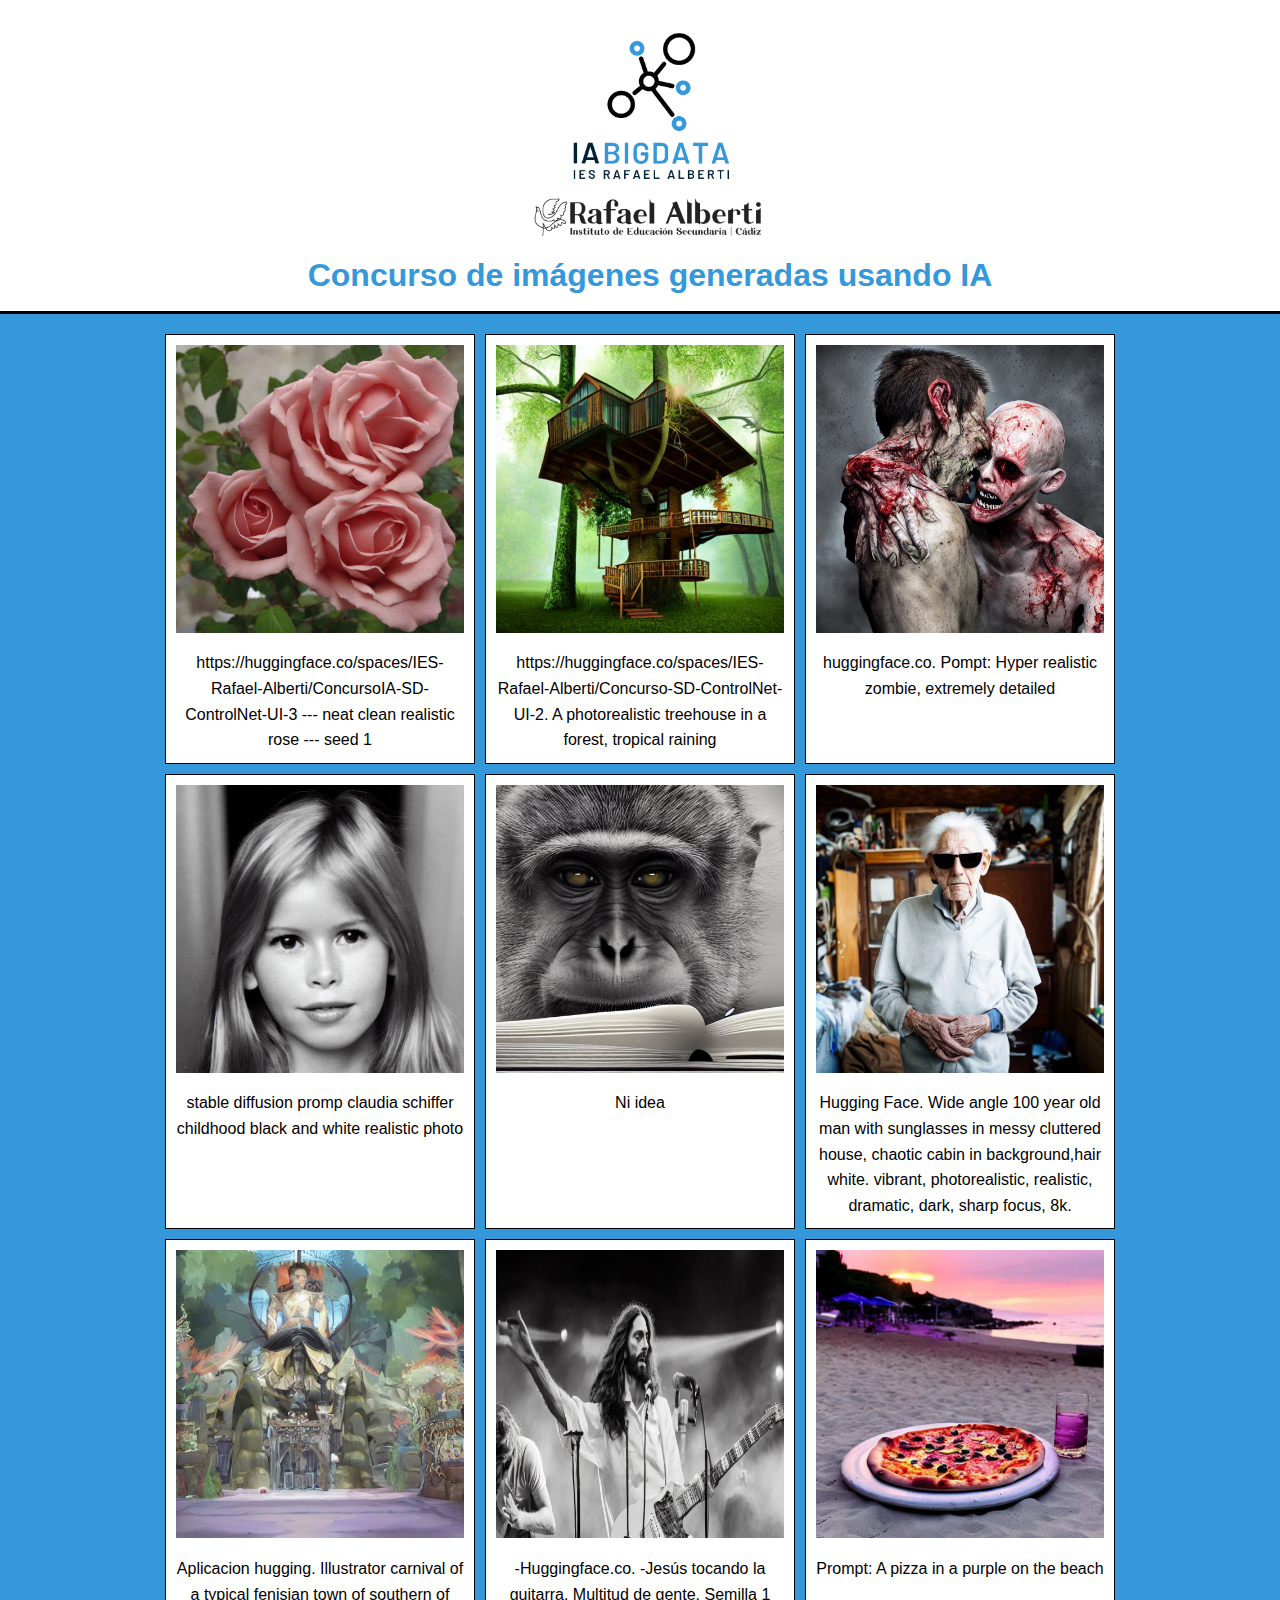
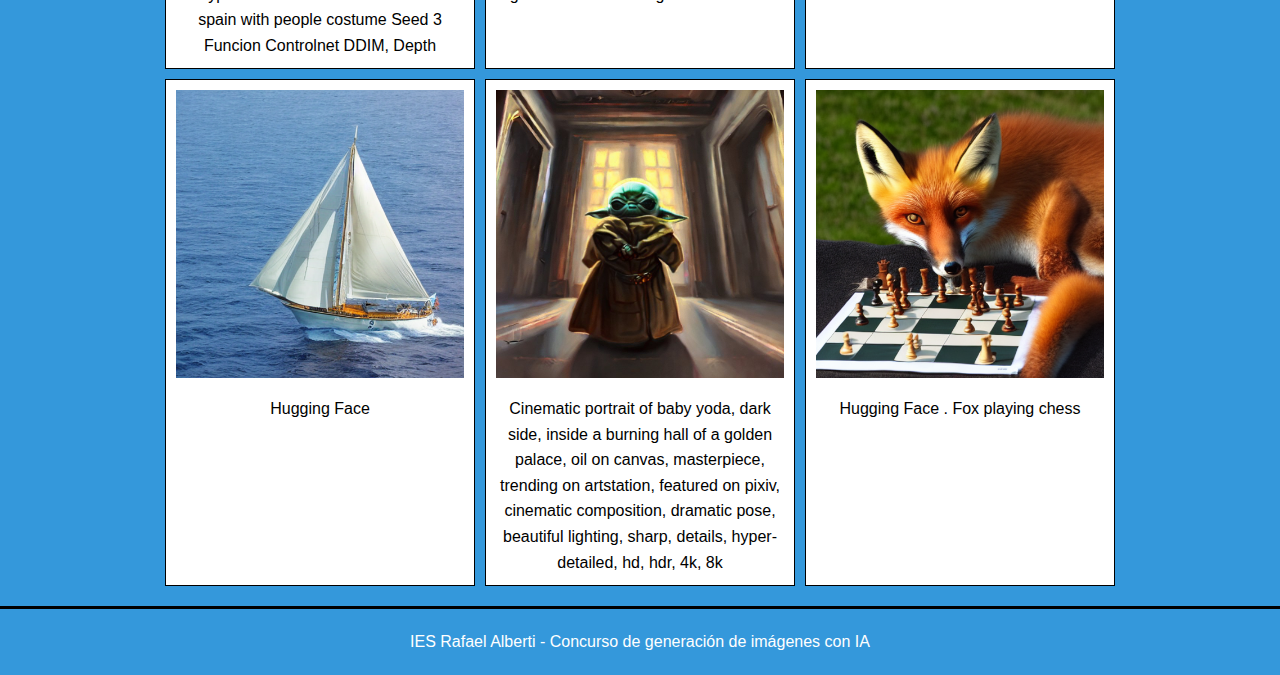
<file: gallery/index.html>
<!DOCTYPE html>
<html lang="es">
<head>
    <meta charset="UTF-8">
    <meta name="viewport" content="width=device-width, initial-scale=1.0">
    <link rel="stylesheet" href="styles.css">
    <title>Galería IES Rafael Alberti</title>
</head>
<body>
    <header>
        <img src="../assets/logos-combinados-iabd.png" alt="Logo IES Rafael Alberti" id="logo">
        <h1>Concurso de imágenes generadas usando IA</h1>
    </header>
    <main>
        <div class="gallery">
            <div class="image-container">
                <img src="../assets/gallery/rosas.png" alt="Rosas">
                <p>https://huggingface.co/spaces/IES-Rafael-Alberti/ConcursoIA-SD-ControlNet-UI-3 ---  neat clean realistic rose  --- seed 1</p>
            </div>
            <div class="image-container">
                <img src="../assets/gallery/Screenshot_20230330-192055.jpg" alt="Screenshot">
                <p>https://huggingface.co/spaces/IES-Rafael-Alberti/Concurso-SD-ControlNet-UI-2. 
                    A photorealistic treehouse in a forest, tropical raining</p>
            </div>
            <div class="image-container">
                <img src="../assets/gallery/tmp0bdp18nw.png" alt="Imagen tmp0bdp18nw">
                <p>huggingface.co. 
                    Pompt: Hyper realistic zombie, extremely detailed</p>
            </div>
            <div class="image-container">
                <img src="../assets/gallery/tmpa25bxebd.png" alt="Imagen tmpa25bxebd">
                <p>stable diffusion promp claudia schiffer childhood black and white realistic photo</p>
            </div>
            <div class="image-container">
                <img src="../assets/gallery/tmpbt59pfz2.png" alt="Imagen tmpbt59pfz2">
                <p>Ni idea</p>
            </div>
            <div class="image-container">
                <img src="../assets/gallery/tmpby1jp1fr.png" alt="Imagen tmpby1jp1fr">
                <p>Hugging Face. 

                    Wide angle 100 year old man with sunglasses in messy cluttered house, chaotic cabin in background,hair white. vibrant, photorealistic, realistic, dramatic, dark, sharp focus, 8k.</p>
            </div>
            <div class="image-container">
                <img src="../assets/gallery/tmpjxrcxk5m.png" alt="Imagen tmpjxrcxk5m">
                <p>Aplicacion hugging. 
                    Illustrator carnival of a typical fenisian town of southern of spain with people costume
                    Seed 3
                    Funcion Controlnet DDIM, Depth</p>
            </div>
            <div class="image-container">
                <img src="../assets/gallery/tmpvwdhbttn.png" alt="Imagen tmpvwdhbttn">
                <p>-Huggingface.co. 
                    -Jesús tocando la guitarra. 
                    Multitud de gente.
                     Semilla 1</p>
            </div>
            <div class="image-container">
                <img src="../assets/gallery/uirg897.png" alt="Imagen uirg897">
                <p>Prompt: A pizza in a purple on the beach</p>
            </div>
            <div class="image-container">
                <img src="../assets/gallery/velero.png" alt="Velero">
                <p>Hugging Face</p>
            </div>
            <div class="image-container">
                <img src="../assets/gallery/yoda_dark.jpeg" alt="Yoda Dark">
                <p>Cinematic portrait of baby yoda, dark side, inside a burning hall of a golden palace, oil on canvas, masterpiece, trending on artstation, featured on pixiv, cinematic composition, dramatic pose, beautiful lighting, sharp, details, hyper-detailed, hd, hdr, 4k, 8k</p>
            </div>
            <div class="image-container">
                <img src="../assets/gallery/zorrillo jugando al ajedrez.png" alt="Zorrillo jugando al ajedrez">
                <p>Hugging Face . Fox playing chess</p>
            </div>
        </div>
    </main>
    <footer>
        <p>IES Rafael Alberti - Concurso de generación de imágenes con IA</p>
    </footer>
    <script>
        document.querySelectorAll('.image-container img').forEach(image => {
            image.addEventListener('click', () => {
                const modal = document.createElement('div');
                modal.style.position = 'fixed';
                modal.style.top = 0;
                modal.style.left = 0;
                modal.style.width = '100%';
                modal.style.height = '100%';
                modal.style.display = 'flex';
                modal.style.justifyContent = 'center';
                modal.style.alignItems = 'center';
                modal.style.backgroundColor = 'rgba(0, 0, 0, 0.8)';
                modal.style.zIndex = 1000;
                modal.style.cursor = 'zoom-out';
    
                const modalImage = document.createElement('img');
                modalImage.src = image.src;
                modalImage.style.maxWidth = '90%';
                modalImage.style.maxHeight = '90%';
                modalImage.style.objectFit = 'contain';
                modal.appendChild(modalImage);
    
                document.body.appendChild(modal);
    
                modal.addEventListener('click', () => {
                    document.body.removeChild(modal);
                });
            });
        });
    </script>
</body>
</html>
</file>
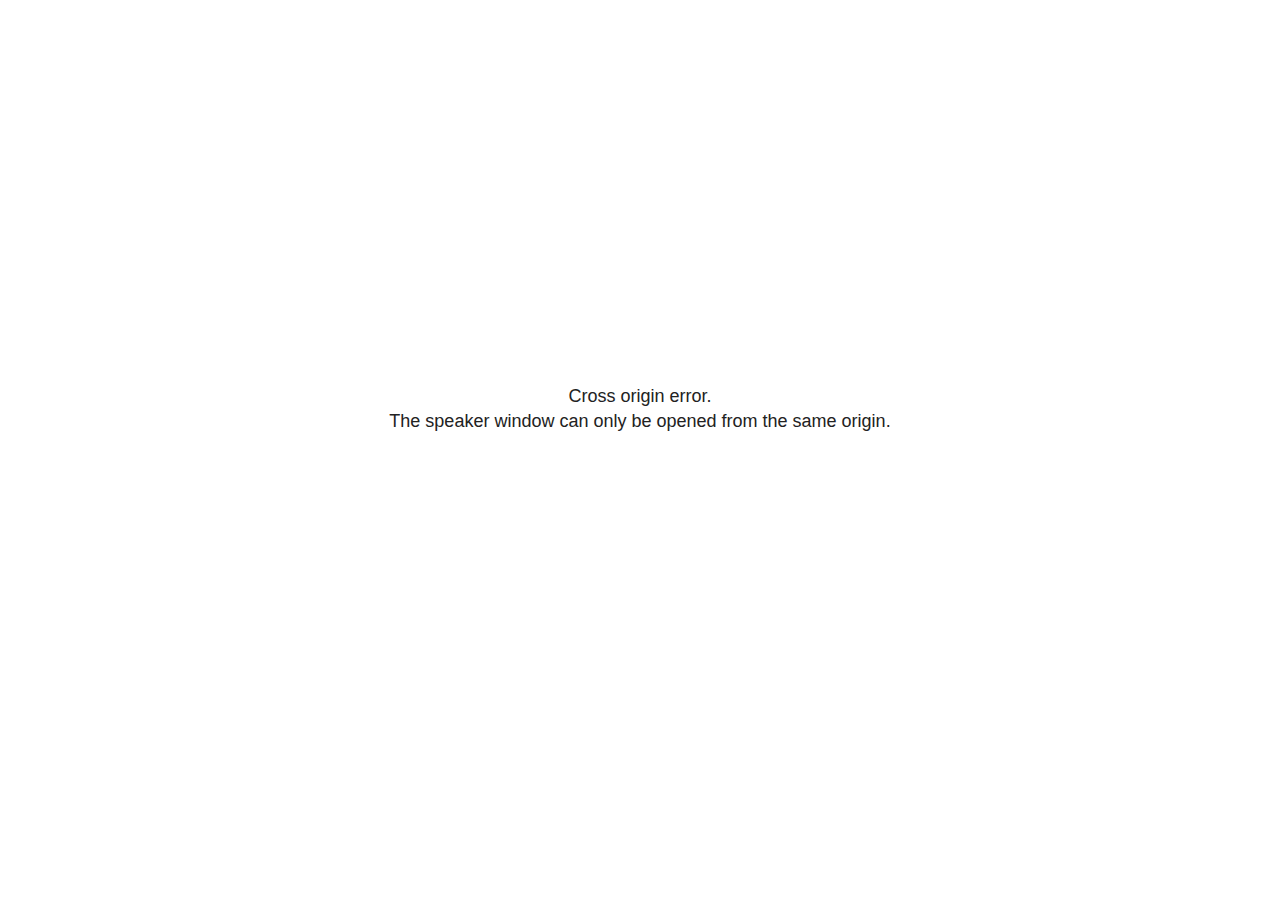
<file: slides/plugin/notes/speaker-view.html>
<!--
	NOTE: You need to build the notes plugin after making changes to this file.
-->
<html lang="en">
	<head>
		<meta charset="utf-8">

		<title>reveal.js - Speaker View</title>

		<style>
			body {
				font-family: Helvetica;
				font-size: 18px;
			}

			#current-slide,
			#upcoming-slide,
			#speaker-controls {
				padding: 6px;
				box-sizing: border-box;
				-moz-box-sizing: border-box;
			}

			#current-slide iframe,
			#upcoming-slide iframe {
				width: 100%;
				height: 100%;
				border: 1px solid #ddd;
			}

			#current-slide .label,
			#upcoming-slide .label {
				position: absolute;
				top: 10px;
				left: 10px;
				z-index: 2;
			}

			#connection-status {
				position: absolute;
				top: 0;
				left: 0;
				width: 100%;
				height: 100%;
				z-index: 20;
				padding: 30% 20% 20% 20%;
				font-size: 18px;
				color: #222;
				background: #fff;
				text-align: center;
				box-sizing: border-box;
				line-height: 1.4;
			}

			.overlay-element {
				height: 34px;
				line-height: 34px;
				padding: 0 10px;
				text-shadow: none;
				background: rgba( 220, 220, 220, 0.8 );
				color: #222;
				font-size: 14px;
			}

			.overlay-element.interactive:hover {
				background: rgba( 220, 220, 220, 1 );
			}

			#current-slide {
				position: absolute;
				width: 60%;
				height: 100%;
				top: 0;
				left: 0;
				padding-right: 0;
			}

			#upcoming-slide {
				position: absolute;
				width: 40%;
				height: 40%;
				right: 0;
				top: 0;
			}

			/* Speaker controls */
			#speaker-controls {
				position: absolute;
				top: 40%;
				right: 0;
				width: 40%;
				height: 60%;
				overflow: auto;
				font-size: 18px;
			}

				.speaker-controls-time.hidden,
				.speaker-controls-notes.hidden {
					display: none;
				}

				.speaker-controls-time .label,
				.speaker-controls-pace .label,
				.speaker-controls-notes .label {
					text-transform: uppercase;
					font-weight: normal;
					font-size: 0.66em;
					color: #666;
					margin: 0;
				}

				.speaker-controls-time, .speaker-controls-pace {
					border-bottom: 1px solid rgba( 200, 200, 200, 0.5 );
					margin-bottom: 10px;
					padding: 10px 16px;
					padding-bottom: 20px;
					cursor: pointer;
				}

				.speaker-controls-time .reset-button {
					opacity: 0;
					float: right;
					color: #666;
					text-decoration: none;
				}
				.speaker-controls-time:hover .reset-button {
					opacity: 1;
				}

				.speaker-controls-time .timer,
				.speaker-controls-time .clock {
					width: 50%;
				}

				.speaker-controls-time .timer,
				.speaker-controls-time .clock,
				.speaker-controls-time .pacing .hours-value,
				.speaker-controls-time .pacing .minutes-value,
				.speaker-controls-time .pacing .seconds-value {
					font-size: 1.9em;
				}

				.speaker-controls-time .timer {
					float: left;
				}

				.speaker-controls-time .clock {
					float: right;
					text-align: right;
				}

				.speaker-controls-time span.mute {
					opacity: 0.3;
				}

				.speaker-controls-time .pacing-title {
					margin-top: 5px;
				}

				.speaker-controls-time .pacing.ahead {
					color: blue;
				}

				.speaker-controls-time .pacing.on-track {
					color: green;
				}

				.speaker-controls-time .pacing.behind {
					color: red;
				}

				.speaker-controls-notes {
					padding: 10px 16px;
				}

				.speaker-controls-notes .value {
					margin-top: 5px;
					line-height: 1.4;
					font-size: 1.2em;
				}

			/* Layout selector */
			#speaker-layout {
				position: absolute;
				top: 10px;
				right: 10px;
				color: #222;
				z-index: 10;
			}
				#speaker-layout select {
					position: absolute;
					width: 100%;
					height: 100%;
					top: 0;
					left: 0;
					border: 0;
					box-shadow: 0;
					cursor: pointer;
					opacity: 0;

					font-size: 1em;
					background-color: transparent;

					-moz-appearance: none;
					-webkit-appearance: none;
					-webkit-tap-highlight-color: rgba(0, 0, 0, 0);
				}

				#speaker-layout select:focus {
					outline: none;
					box-shadow: none;
				}

			.clear {
				clear: both;
			}

			/* Speaker layout: Wide */
			body[data-speaker-layout="wide"] #current-slide,
			body[data-speaker-layout="wide"] #upcoming-slide {
				width: 50%;
				height: 45%;
				padding: 6px;
			}

			body[data-speaker-layout="wide"] #current-slide {
				top: 0;
				left: 0;
			}

			body[data-speaker-layout="wide"] #upcoming-slide {
				top: 0;
				left: 50%;
			}

			body[data-speaker-layout="wide"] #speaker-controls {
				top: 45%;
				left: 0;
				width: 100%;
				height: 50%;
				font-size: 1.25em;
			}

			/* Speaker layout: Tall */
			body[data-speaker-layout="tall"] #current-slide,
			body[data-speaker-layout="tall"] #upcoming-slide {
				width: 45%;
				height: 50%;
				padding: 6px;
			}

			body[data-speaker-layout="tall"] #current-slide {
				top: 0;
				left: 0;
			}

			body[data-speaker-layout="tall"] #upcoming-slide {
				top: 50%;
				left: 0;
			}

			body[data-speaker-layout="tall"] #speaker-controls {
				padding-top: 40px;
				top: 0;
				left: 45%;
				width: 55%;
				height: 100%;
				font-size: 1.25em;
			}

			/* Speaker layout: Notes only */
			body[data-speaker-layout="notes-only"] #current-slide,
			body[data-speaker-layout="notes-only"] #upcoming-slide {
				display: none;
			}

			body[data-speaker-layout="notes-only"] #speaker-controls {
				padding-top: 40px;
				top: 0;
				left: 0;
				width: 100%;
				height: 100%;
				font-size: 1.25em;
			}

			@media screen and (max-width: 1080px) {
				body[data-speaker-layout="default"] #speaker-controls {
					font-size: 16px;
				}
			}

			@media screen and (max-width: 900px) {
				body[data-speaker-layout="default"] #speaker-controls {
					font-size: 14px;
				}
			}

			@media screen and (max-width: 800px) {
				body[data-speaker-layout="default"] #speaker-controls {
					font-size: 12px;
				}
			}

		</style>
	</head>

	<body>

		<div id="connection-status">Loading speaker view...</div>

		<div id="current-slide"></div>
		<div id="upcoming-slide"><span class="overlay-element label">Upcoming</span></div>
		<div id="speaker-controls">
			<div class="speaker-controls-time">
				<h4 class="label">Time <span class="reset-button">Click to Reset</span></h4>
				<div class="clock">
					<span class="clock-value">0:00 AM</span>
				</div>
				<div class="timer">
					<span class="hours-value">00</span><span class="minutes-value">:00</span><span class="seconds-value">:00</span>
				</div>
				<div class="clear"></div>

				<h4 class="label pacing-title" style="display: none">Pacing – Time to finish current slide</h4>
				<div class="pacing" style="display: none">
					<span class="hours-value">00</span><span class="minutes-value">:00</span><span class="seconds-value">:00</span>
				</div>
			</div>

			<div class="speaker-controls-notes hidden">
				<h4 class="label">Notes</h4>
				<div class="value"></div>
			</div>
		</div>
		<div id="speaker-layout" class="overlay-element interactive">
			<span class="speaker-layout-label"></span>
			<select class="speaker-layout-dropdown"></select>
		</div>

		<script>

			(function() {

				var notes,
					notesValue,
					currentState,
					currentSlide,
					upcomingSlide,
					layoutLabel,
					layoutDropdown,
					pendingCalls = {},
					lastRevealApiCallId = 0,
					connected = false

				var connectionStatus = document.querySelector( '#connection-status' );

				var SPEAKER_LAYOUTS = {
					'default': 'Default',
					'wide': 'Wide',
					'tall': 'Tall',
					'notes-only': 'Notes only'
				};

				setupLayout();

				let openerOrigin;

				try {
					openerOrigin = window.opener.location.origin;
				}
				catch ( error ) { console.warn( error ) }

				// In order to prevent XSS, the speaker view will only run if its
				// opener has the same origin as itself
				if( window.location.origin !== openerOrigin ) {
					connectionStatus.innerHTML = 'Cross origin error.<br>The speaker window can only be opened from the same origin.';
					return;
				}

				var connectionTimeout = setTimeout( function() {
					connectionStatus.innerHTML = 'Error connecting to main window.<br>Please try closing and reopening the speaker view.';
				}, 5000 );

				window.addEventListener( 'message', function( event ) {

					clearTimeout( connectionTimeout );
					connectionStatus.style.display = 'none';

					var data = JSON.parse( event.data );

					// The overview mode is only useful to the reveal.js instance
					// where navigation occurs so we don't sync it
					if( data.state ) delete data.state.overview;

					// Messages sent by the notes plugin inside of the main window
					if( data && data.namespace === 'reveal-notes' ) {
						if( data.type === 'connect' ) {
							handleConnectMessage( data );
						}
						else if( data.type === 'state' ) {
							handleStateMessage( data );
						}
						else if( data.type === 'return' ) {
							pendingCalls[data.callId](data.result);
							delete pendingCalls[data.callId];
						}
					}
					// Messages sent by the reveal.js inside of the current slide preview
					else if( data && data.namespace === 'reveal' ) {
						if( /ready/.test( data.eventName ) ) {
							// Send a message back to notify that the handshake is complete
							window.opener.postMessage( JSON.stringify({ namespace: 'reveal-notes', type: 'connected'} ), '*' );
						}
						else if( /slidechanged|fragmentshown|fragmenthidden|paused|resumed/.test( data.eventName ) && currentState !== JSON.stringify( data.state ) ) {

							dispatchStateToMainWindow( data.state );

						}
					}

				} );

				/**
				 * Updates the presentation in the main window to match the state
				 * of the presentation in the notes window.
				 */
				const dispatchStateToMainWindow = debounce(( state ) => {
					window.opener.postMessage( JSON.stringify({ method: 'setState', args: [ state ]} ), '*' );
				}, 500);

				/**
				 * Asynchronously calls the Reveal.js API of the main frame.
				 */
				function callRevealApi( methodName, methodArguments, callback ) {

					var callId = ++lastRevealApiCallId;
					pendingCalls[callId] = callback;
					window.opener.postMessage( JSON.stringify( {
						namespace: 'reveal-notes',
						type: 'call',
						callId: callId,
						methodName: methodName,
						arguments: methodArguments
					} ), '*' );

				}

				/**
				 * Called when the main window is trying to establish a
				 * connection.
				 */
				function handleConnectMessage( data ) {

					if( connected === false ) {
						connected = true;

						setupIframes( data );
						setupKeyboard();
						setupNotes();
						setupTimer();
						setupHeartbeat();
					}

				}

				/**
				 * Called when the main window sends an updated state.
				 */
				function handleStateMessage( data ) {

					// Store the most recently set state to avoid circular loops
					// applying the same state
					currentState = JSON.stringify( data.state );

					// No need for updating the notes in case of fragment changes
					if ( data.notes ) {
						notes.classList.remove( 'hidden' );
						notesValue.style.whiteSpace = data.whitespace;
						if( data.markdown ) {
							notesValue.innerHTML = marked( data.notes );
						}
						else {
							notesValue.innerHTML = data.notes;
						}
					}
					else {
						notes.classList.add( 'hidden' );
					}

					// Update the note slides
					currentSlide.contentWindow.postMessage( JSON.stringify({ method: 'setState', args: [ data.state ] }), '*' );
					upcomingSlide.contentWindow.postMessage( JSON.stringify({ method: 'setState', args: [ data.state ] }), '*' );
					upcomingSlide.contentWindow.postMessage( JSON.stringify({ method: 'next' }), '*' );

				}

				// Limit to max one state update per X ms
				handleStateMessage = debounce( handleStateMessage, 200 );

				/**
				 * Forward keyboard events to the current slide window.
				 * This enables keyboard events to work even if focus
				 * isn't set on the current slide iframe.
				 *
				 * Block F5 default handling, it reloads and disconnects
				 * the speaker notes window.
				 */
				function setupKeyboard() {

					document.addEventListener( 'keydown', function( event ) {
						if( event.keyCode === 116 || ( event.metaKey && event.keyCode === 82 ) ) {
							event.preventDefault();
							return false;
						}
						currentSlide.contentWindow.postMessage( JSON.stringify({ method: 'triggerKey', args: [ event.keyCode ] }), '*' );
					} );

				}

				/**
				 * Creates the preview iframes.
				 */
				function setupIframes( data ) {

					var params = [
						'receiver',
						'progress=false',
						'history=false',
						'transition=none',
						'autoSlide=0',
						'backgroundTransition=none'
					].join( '&' );

					var urlSeparator = /\?/.test(data.url) ? '&' : '?';
					var hash = '#/' + data.state.indexh + '/' + data.state.indexv;
					var currentURL = data.url + urlSeparator + params + '&postMessageEvents=true' + hash;
					var upcomingURL = data.url + urlSeparator + params + '&controls=false' + hash;

					currentSlide = document.createElement( 'iframe' );
					currentSlide.setAttribute( 'width', 1280 );
					currentSlide.setAttribute( 'height', 1024 );
					currentSlide.setAttribute( 'src', currentURL );
					document.querySelector( '#current-slide' ).appendChild( currentSlide );

					upcomingSlide = document.createElement( 'iframe' );
					upcomingSlide.setAttribute( 'width', 640 );
					upcomingSlide.setAttribute( 'height', 512 );
					upcomingSlide.setAttribute( 'src', upcomingURL );
					document.querySelector( '#upcoming-slide' ).appendChild( upcomingSlide );

				}

				/**
				 * Setup the notes UI.
				 */
				function setupNotes() {

					notes = document.querySelector( '.speaker-controls-notes' );
					notesValue = document.querySelector( '.speaker-controls-notes .value' );

				}

				/**
				 * We send out a heartbeat at all times to ensure we can
				 * reconnect with the main presentation window after reloads.
				 */
				function setupHeartbeat() {

					setInterval( () => {
						window.opener.postMessage( JSON.stringify({ namespace: 'reveal-notes', type: 'heartbeat'} ), '*' );
					}, 1000 );

				}

				function getTimings( callback ) {

					callRevealApi( 'getSlidesAttributes', [], function ( slideAttributes ) {
						callRevealApi( 'getConfig', [], function ( config ) {
							var totalTime = config.totalTime;
							var minTimePerSlide = config.minimumTimePerSlide || 0;
							var defaultTiming = config.defaultTiming;
							if ((defaultTiming == null) && (totalTime == null)) {
								callback(null);
								return;
							}
							// Setting totalTime overrides defaultTiming
							if (totalTime) {
								defaultTiming = 0;
							}
							var timings = [];
							for ( var i in slideAttributes ) {
								var slide = slideAttributes[ i ];
								var timing = defaultTiming;
								if( slide.hasOwnProperty( 'data-timing' )) {
									var t = slide[ 'data-timing' ];
									timing = parseInt(t);
									if( isNaN(timing) ) {
										console.warn("Could not parse timing '" + t + "' of slide " + i + "; using default of " + defaultTiming);
										timing = defaultTiming;
									}
								}
								timings.push(timing);
							}
							if ( totalTime ) {
								// After we've allocated time to individual slides, we summarize it and
								// subtract it from the total time
								var remainingTime = totalTime - timings.reduce( function(a, b) { return a + b; }, 0 );
								// The remaining time is divided by the number of slides that have 0 seconds
								// allocated at the moment, giving the average time-per-slide on the remaining slides
								var remainingSlides = (timings.filter( function(x) { return x == 0 }) ).length
								var timePerSlide = Math.round( remainingTime / remainingSlides, 0 )
								// And now we replace every zero-value timing with that average
								timings = timings.map( function(x) { return (x==0 ? timePerSlide : x) } );
							}
							var slidesUnderMinimum = timings.filter( function(x) { return (x < minTimePerSlide) } ).length
							if ( slidesUnderMinimum ) {
								message = "The pacing time for " + slidesUnderMinimum + " slide(s) is under the configured minimum of " + minTimePerSlide + " seconds. Check the data-timing attribute on individual slides, or consider increasing the totalTime or minimumTimePerSlide configuration options (or removing some slides).";
								alert(message);
							}
							callback( timings );
						} );
					} );

				}

				/**
				 * Return the number of seconds allocated for presenting
				 * all slides up to and including this one.
				 */
				function getTimeAllocated( timings, callback ) {

					callRevealApi( 'getSlidePastCount', [], function ( currentSlide ) {
						var allocated = 0;
						for (var i in timings.slice(0, currentSlide + 1)) {
							allocated += timings[i];
						}
						callback( allocated );
					} );

				}

				/**
				 * Create the timer and clock and start updating them
				 * at an interval.
				 */
				function setupTimer() {

					var start = new Date(),
					timeEl = document.querySelector( '.speaker-controls-time' ),
					clockEl = timeEl.querySelector( '.clock-value' ),
					hoursEl = timeEl.querySelector( '.hours-value' ),
					minutesEl = timeEl.querySelector( '.minutes-value' ),
					secondsEl = timeEl.querySelector( '.seconds-value' ),
					pacingTitleEl = timeEl.querySelector( '.pacing-title' ),
					pacingEl = timeEl.querySelector( '.pacing' ),
					pacingHoursEl = pacingEl.querySelector( '.hours-value' ),
					pacingMinutesEl = pacingEl.querySelector( '.minutes-value' ),
					pacingSecondsEl = pacingEl.querySelector( '.seconds-value' );

					var timings = null;
					getTimings( function ( _timings ) {

						timings = _timings;
						if (_timings !== null) {
							pacingTitleEl.style.removeProperty('display');
							pacingEl.style.removeProperty('display');
						}

						// Update once directly
						_updateTimer();

						// Then update every second
						setInterval( _updateTimer, 1000 );

					} );


					function _resetTimer() {

						if (timings == null) {
							start = new Date();
							_updateTimer();
						}
						else {
							// Reset timer to beginning of current slide
							getTimeAllocated( timings, function ( slideEndTimingSeconds ) {
								var slideEndTiming = slideEndTimingSeconds * 1000;
								callRevealApi( 'getSlidePastCount', [], function ( currentSlide ) {
									var currentSlideTiming = timings[currentSlide] * 1000;
									var previousSlidesTiming = slideEndTiming - currentSlideTiming;
									var now = new Date();
									start = new Date(now.getTime() - previousSlidesTiming);
									_updateTimer();
								} );
							} );
						}

					}

					timeEl.addEventListener( 'click', function() {
						_resetTimer();
						return false;
					} );

					function _displayTime( hrEl, minEl, secEl, time) {

						var sign = Math.sign(time) == -1 ? "-" : "";
						time = Math.abs(Math.round(time / 1000));
						var seconds = time % 60;
						var minutes = Math.floor( time / 60 ) % 60 ;
						var hours = Math.floor( time / ( 60 * 60 )) ;
						hrEl.innerHTML = sign + zeroPadInteger( hours );
						if (hours == 0) {
							hrEl.classList.add( 'mute' );
						}
						else {
							hrEl.classList.remove( 'mute' );
						}
						minEl.innerHTML = ':' + zeroPadInteger( minutes );
						if (hours == 0 && minutes == 0) {
							minEl.classList.add( 'mute' );
						}
						else {
							minEl.classList.remove( 'mute' );
						}
						secEl.innerHTML = ':' + zeroPadInteger( seconds );
					}

					function _updateTimer() {

						var diff, hours, minutes, seconds,
						now = new Date();

						diff = now.getTime() - start.getTime();

						clockEl.innerHTML = now.toLocaleTimeString( 'en-US', { hour12: true, hour: '2-digit', minute:'2-digit' } );
						_displayTime( hoursEl, minutesEl, secondsEl, diff );
						if (timings !== null) {
							_updatePacing(diff);
						}

					}

					function _updatePacing(diff) {

						getTimeAllocated( timings, function ( slideEndTimingSeconds ) {
							var slideEndTiming = slideEndTimingSeconds * 1000;

							callRevealApi( 'getSlidePastCount', [], function ( currentSlide ) {
								var currentSlideTiming = timings[currentSlide] * 1000;
								var timeLeftCurrentSlide = slideEndTiming - diff;
								if (timeLeftCurrentSlide < 0) {
									pacingEl.className = 'pacing behind';
								}
								else if (timeLeftCurrentSlide < currentSlideTiming) {
									pacingEl.className = 'pacing on-track';
								}
								else {
									pacingEl.className = 'pacing ahead';
								}
								_displayTime( pacingHoursEl, pacingMinutesEl, pacingSecondsEl, timeLeftCurrentSlide );
							} );
						} );
					}

				}

				/**
				 * Sets up the speaker view layout and layout selector.
				 */
				function setupLayout() {

					layoutDropdown = document.querySelector( '.speaker-layout-dropdown' );
					layoutLabel = document.querySelector( '.speaker-layout-label' );

					// Render the list of available layouts
					for( var id in SPEAKER_LAYOUTS ) {
						var option = document.createElement( 'option' );
						option.setAttribute( 'value', id );
						option.textContent = SPEAKER_LAYOUTS[ id ];
						layoutDropdown.appendChild( option );
					}

					// Monitor the dropdown for changes
					layoutDropdown.addEventListener( 'change', function( event ) {

						setLayout( layoutDropdown.value );

					}, false );

					// Restore any currently persisted layout
					setLayout( getLayout() );

				}

				/**
				 * Sets a new speaker view layout. The layout is persisted
				 * in local storage.
				 */
				function setLayout( value ) {

					var title = SPEAKER_LAYOUTS[ value ];

					layoutLabel.innerHTML = 'Layout' + ( title ? ( ': ' + title ) : '' );
					layoutDropdown.value = value;

					document.body.setAttribute( 'data-speaker-layout', value );

					// Persist locally
					if( supportsLocalStorage() ) {
						window.localStorage.setItem( 'reveal-speaker-layout', value );
					}

				}

				/**
				 * Returns the ID of the most recently set speaker layout
				 * or our default layout if none has been set.
				 */
				function getLayout() {

					if( supportsLocalStorage() ) {
						var layout = window.localStorage.getItem( 'reveal-speaker-layout' );
						if( layout ) {
							return layout;
						}
					}

					// Default to the first record in the layouts hash
					for( var id in SPEAKER_LAYOUTS ) {
						return id;
					}

				}

				function supportsLocalStorage() {

					try {
						localStorage.setItem('test', 'test');
						localStorage.removeItem('test');
						return true;
					}
					catch( e ) {
						return false;
					}

				}

				function zeroPadInteger( num ) {

					var str = '00' + parseInt( num );
					return str.substring( str.length - 2 );

				}

				/**
				 * Limits the frequency at which a function can be called.
				 */
				function debounce( fn, ms ) {

					var lastTime = 0,
						timeout;

					return function() {

						var args = arguments;
						var context = this;

						clearTimeout( timeout );

						var timeSinceLastCall = Date.now() - lastTime;
						if( timeSinceLastCall > ms ) {
							fn.apply( context, args );
							lastTime = Date.now();
						}
						else {
							timeout = setTimeout( function() {
								fn.apply( context, args );
								lastTime = Date.now();
							}, ms - timeSinceLastCall );
						}

					}

				}

			})();

		</script>
	</body>
</html>
</file>
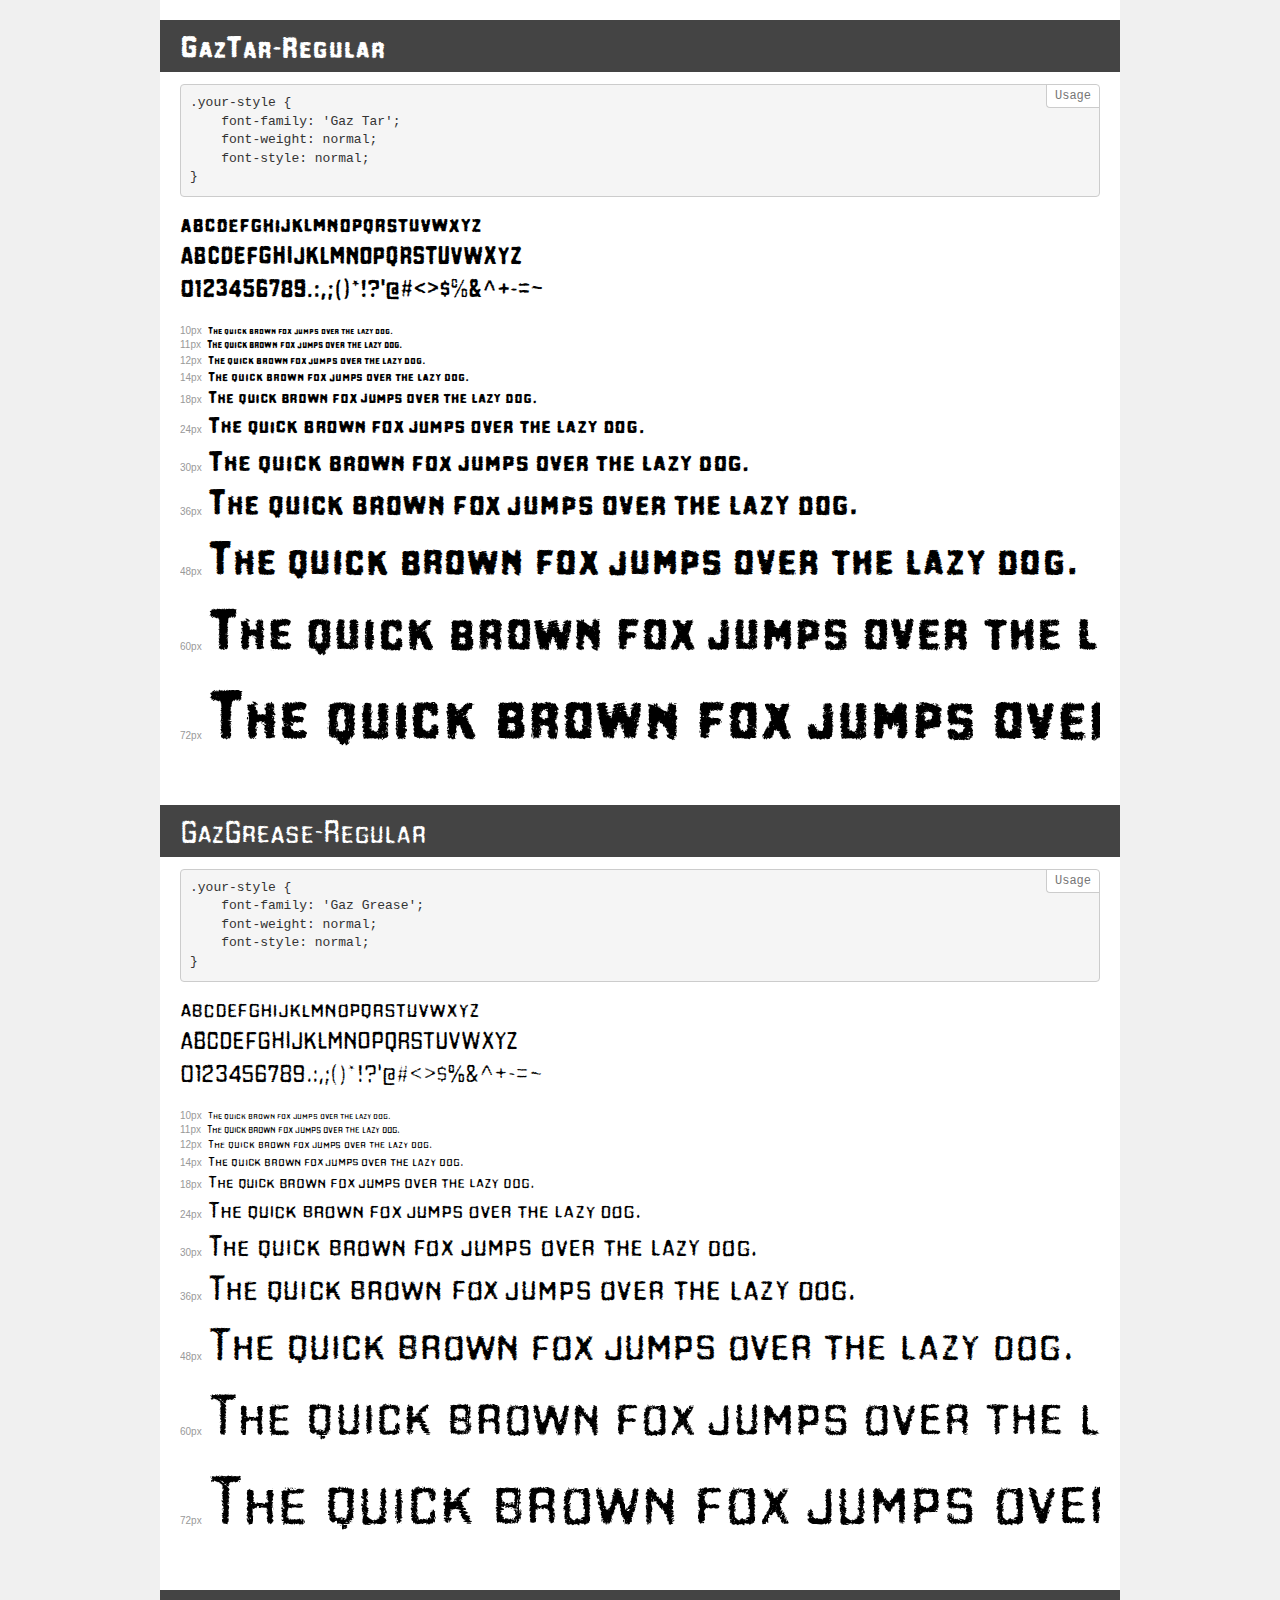
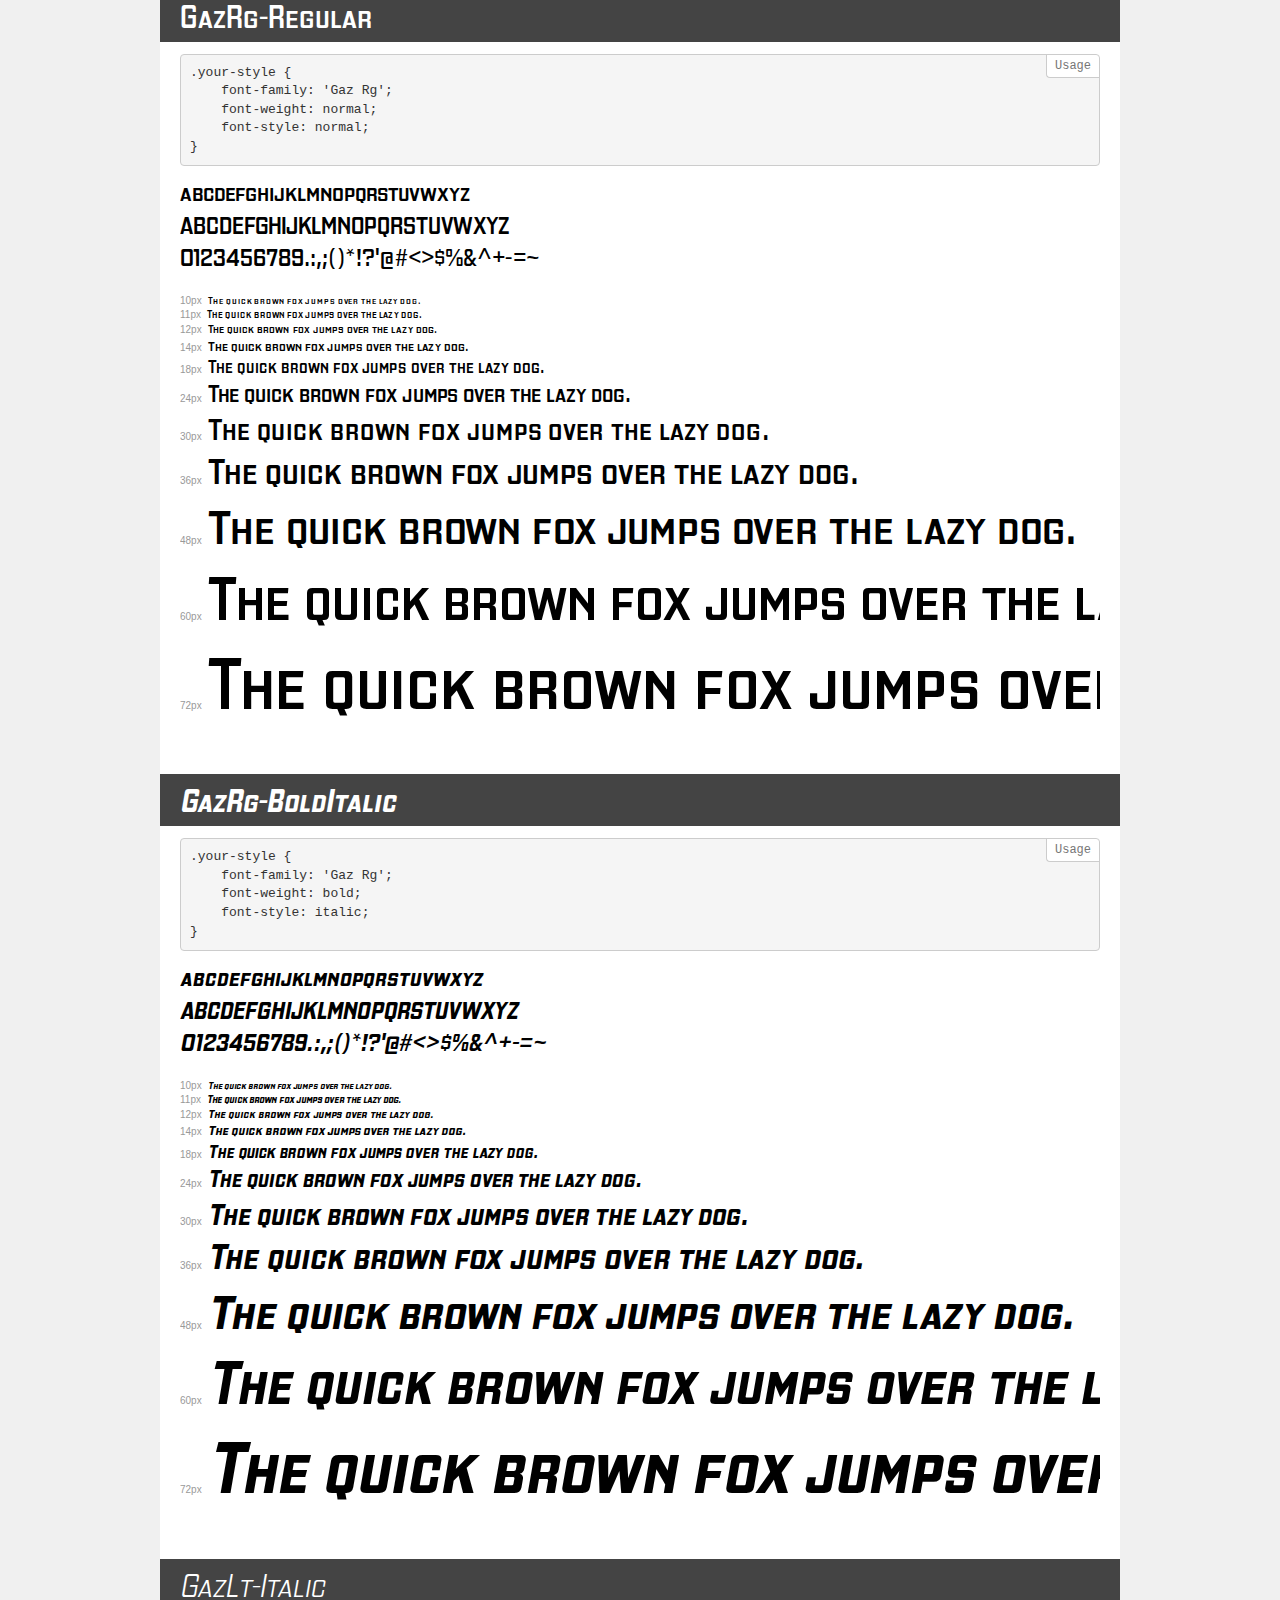
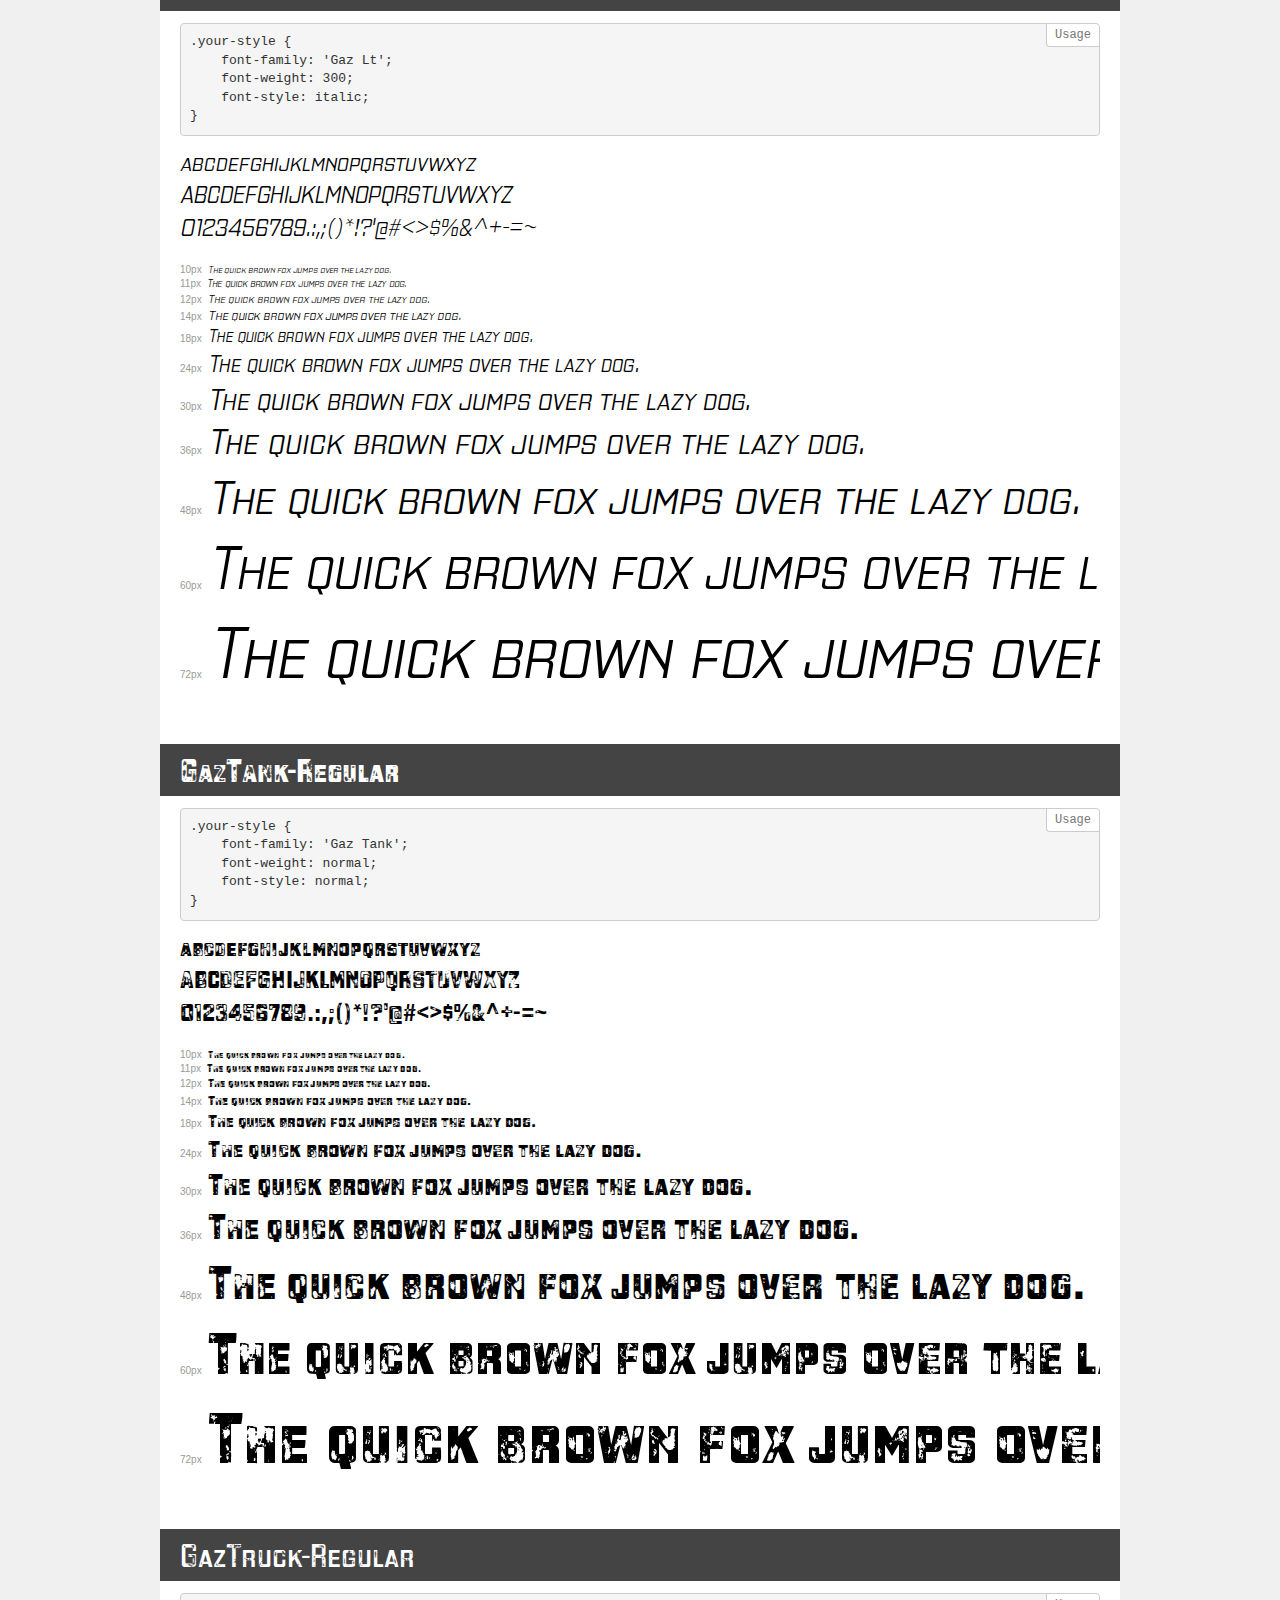
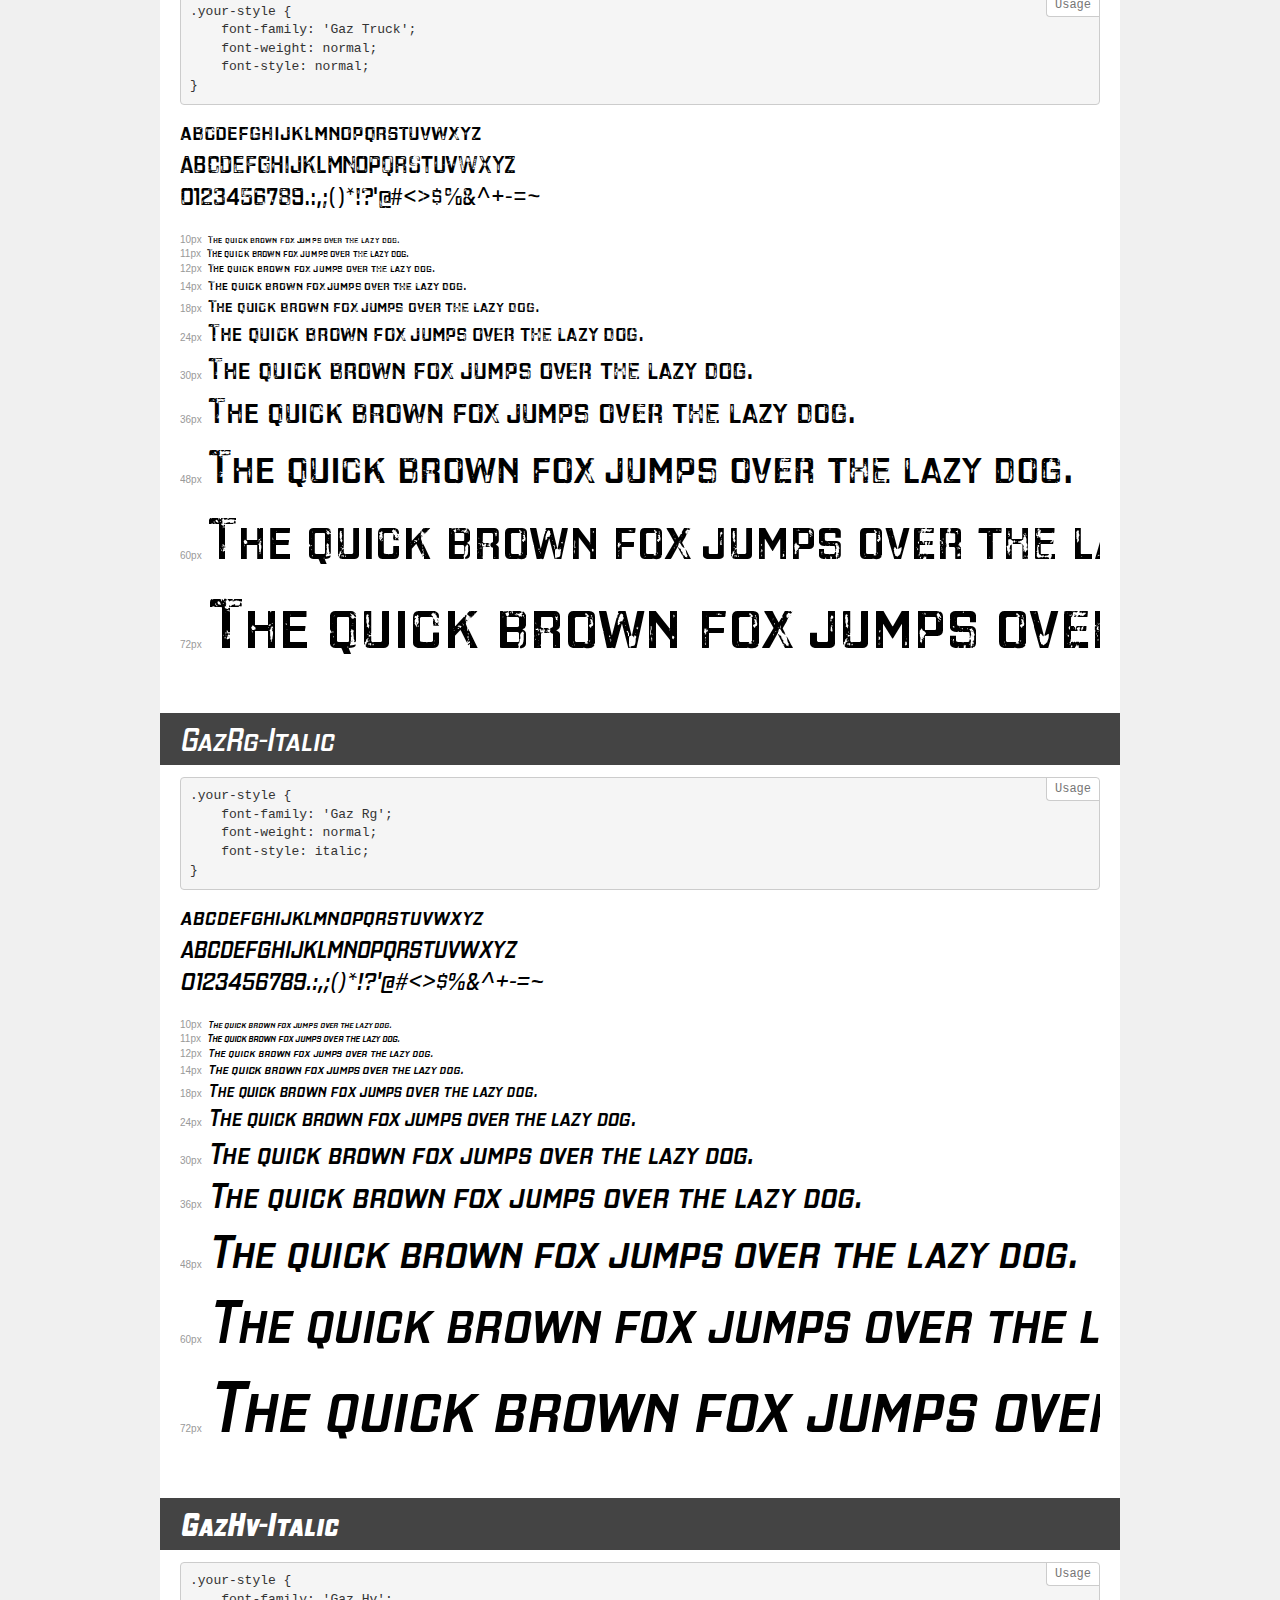
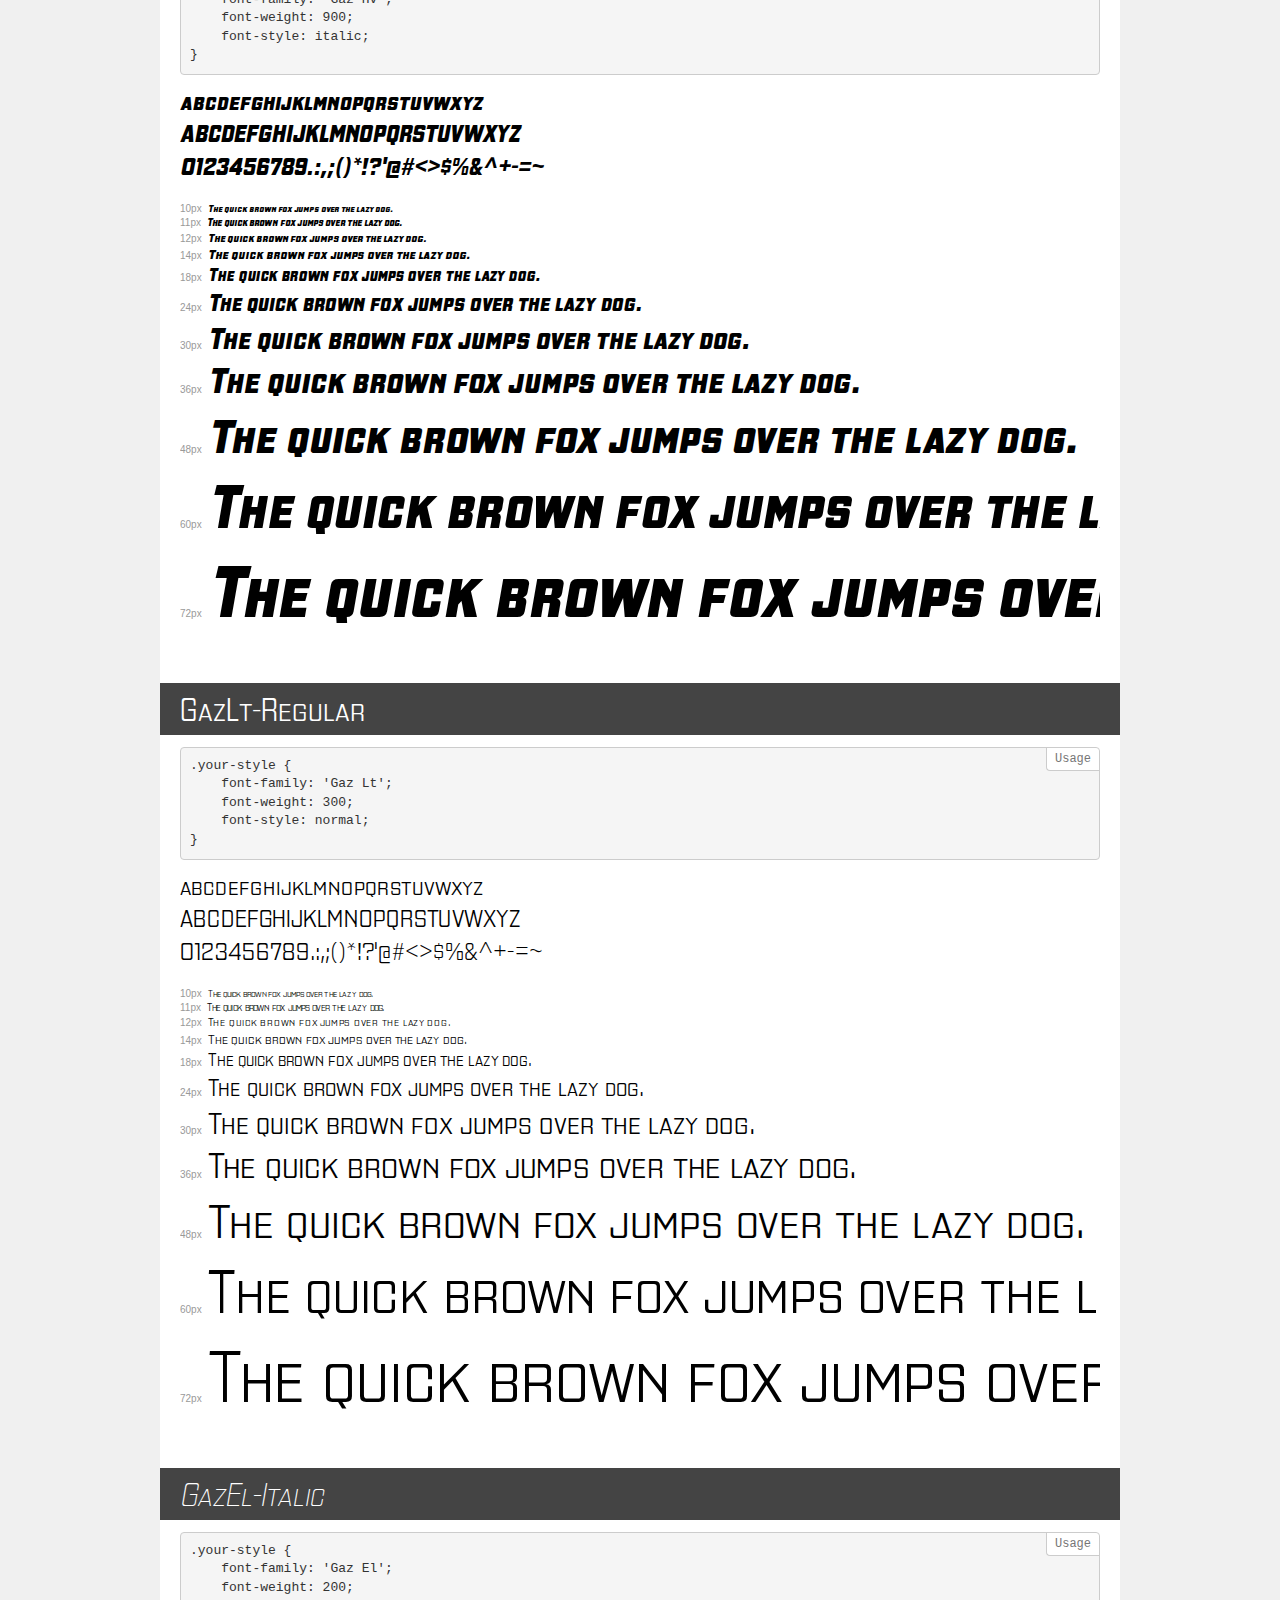
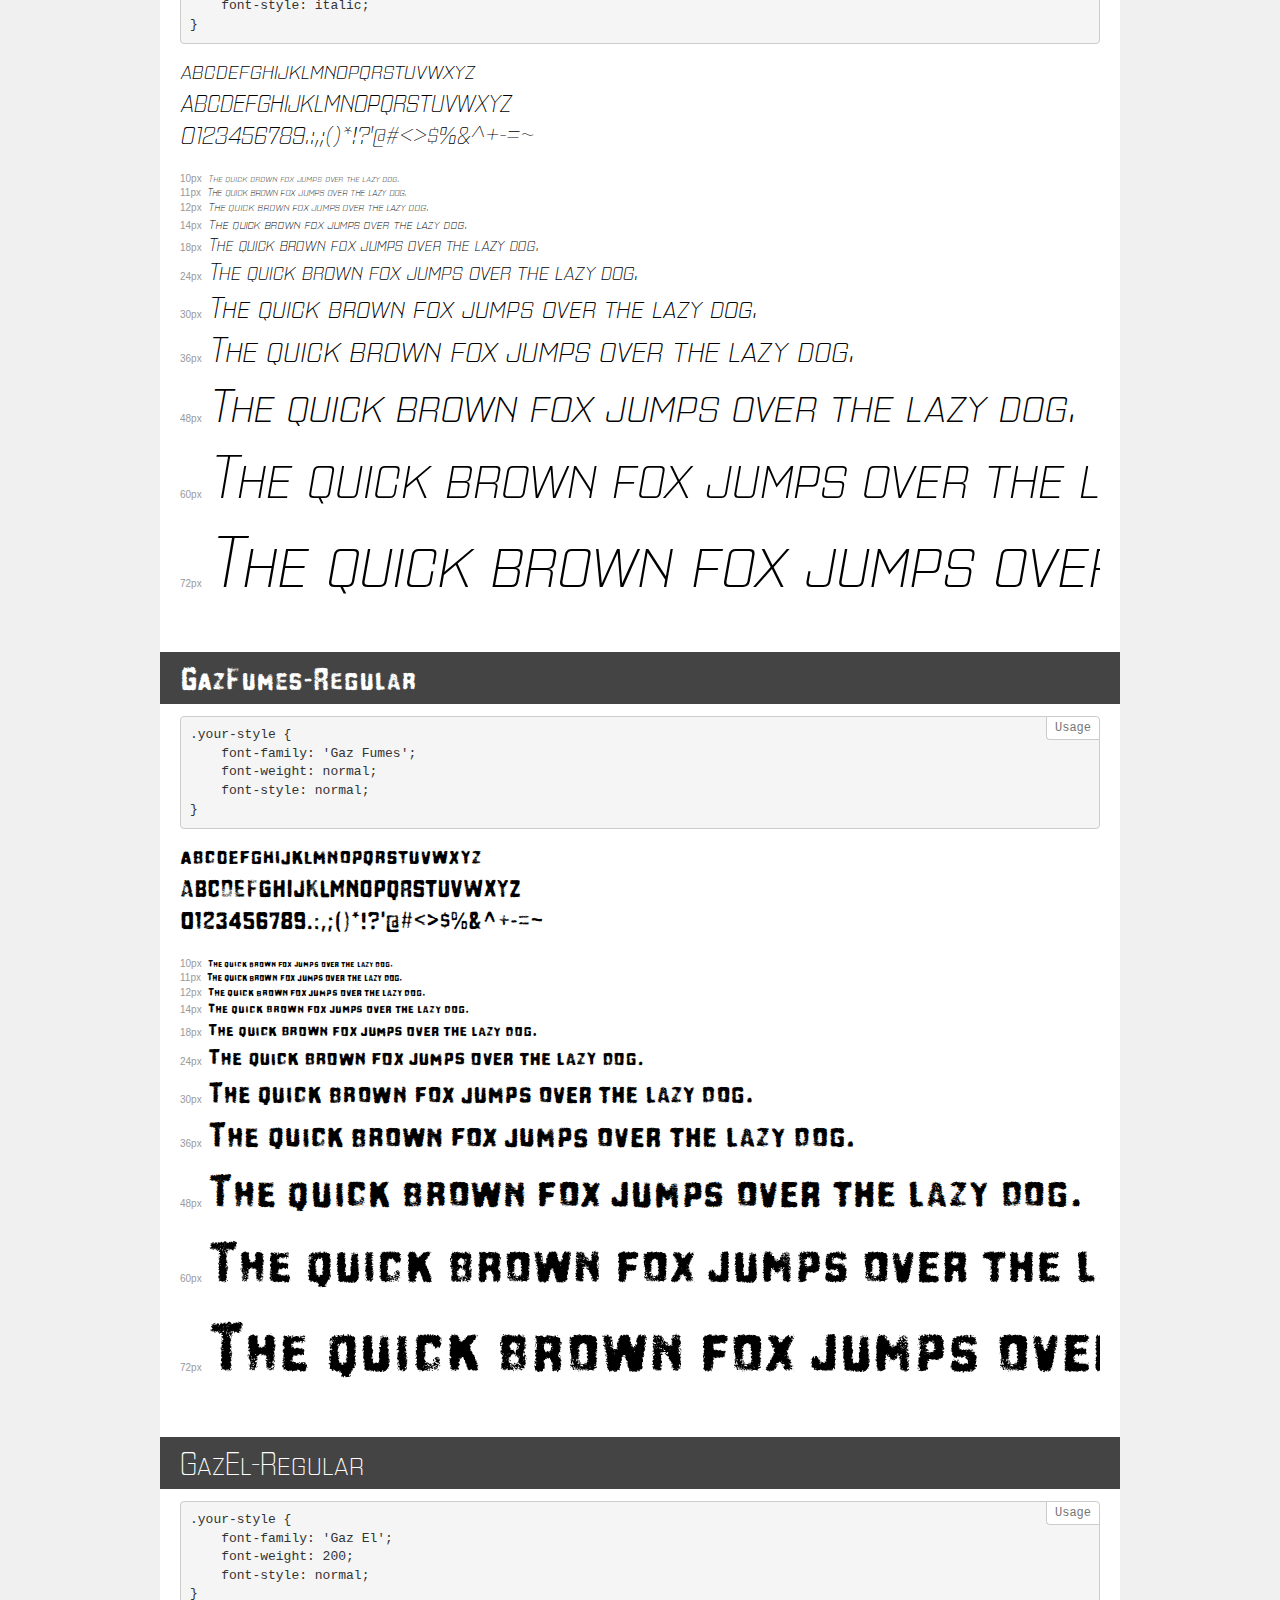
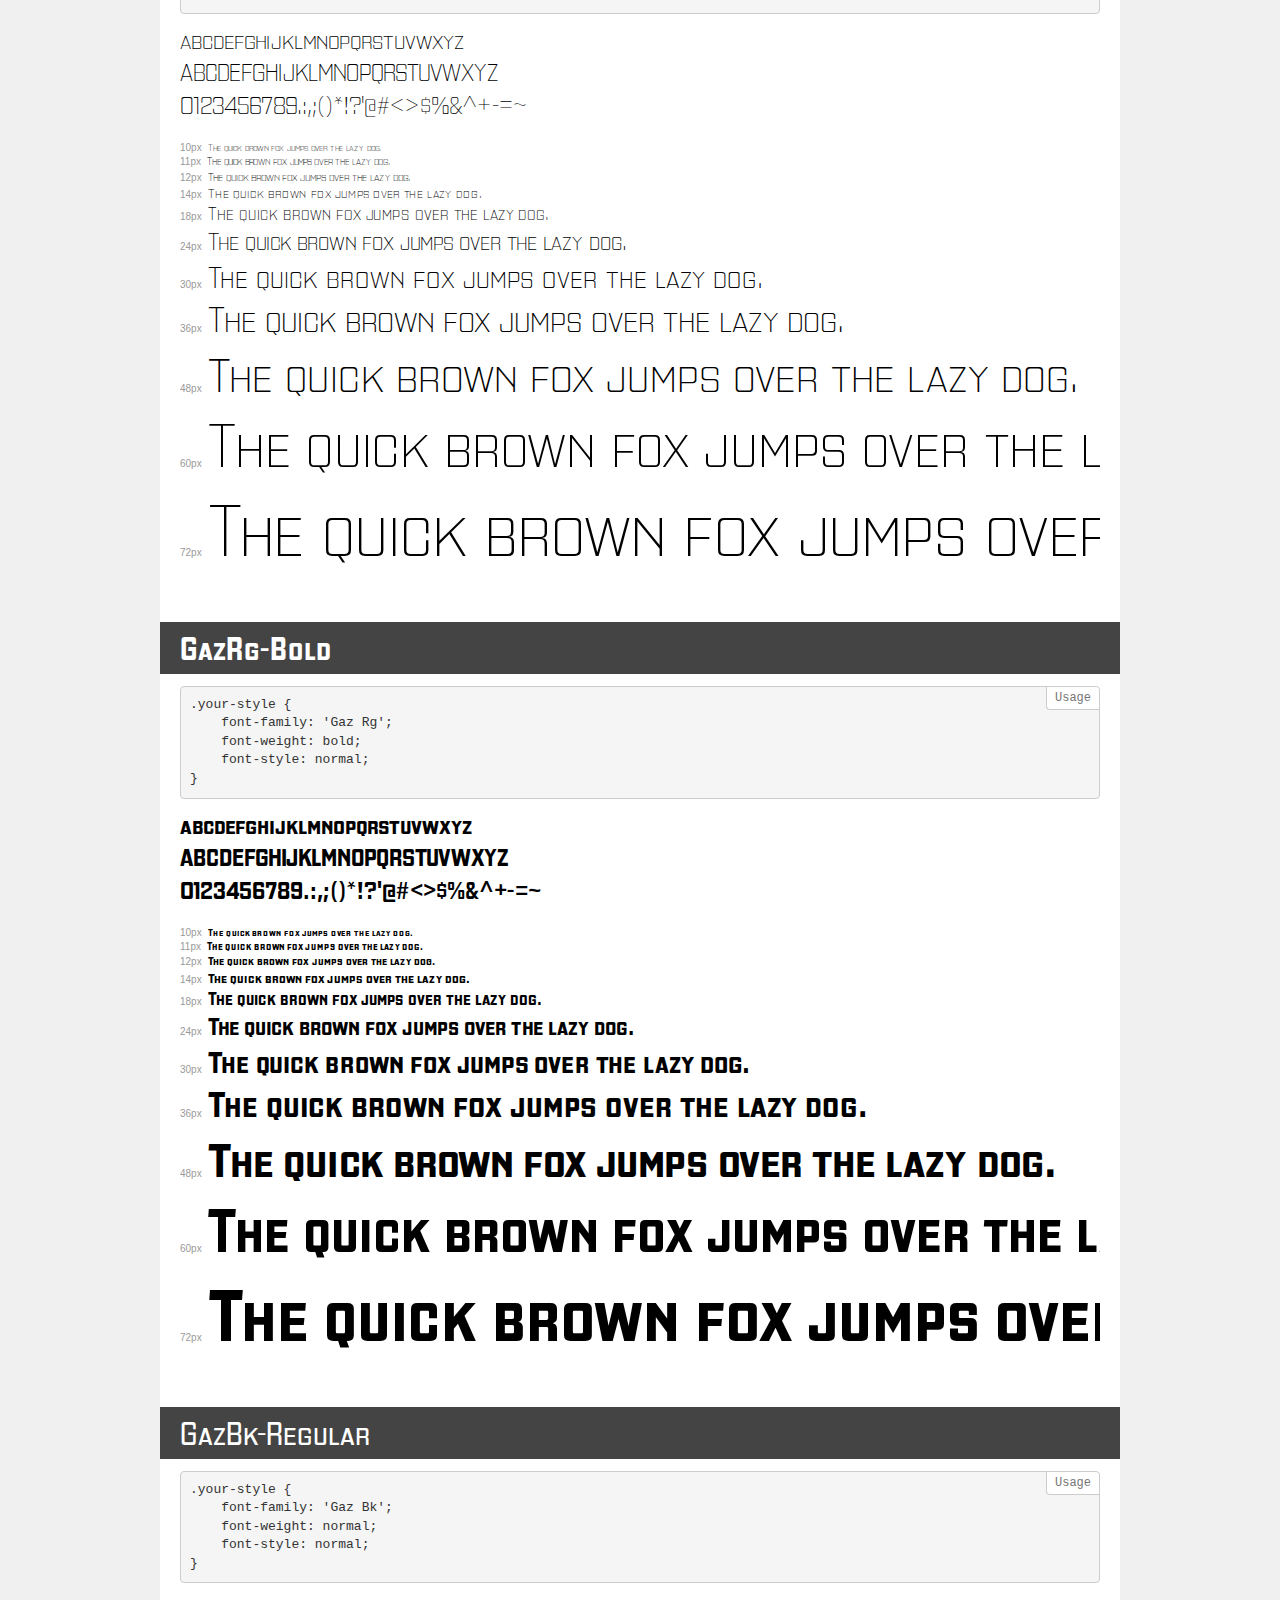
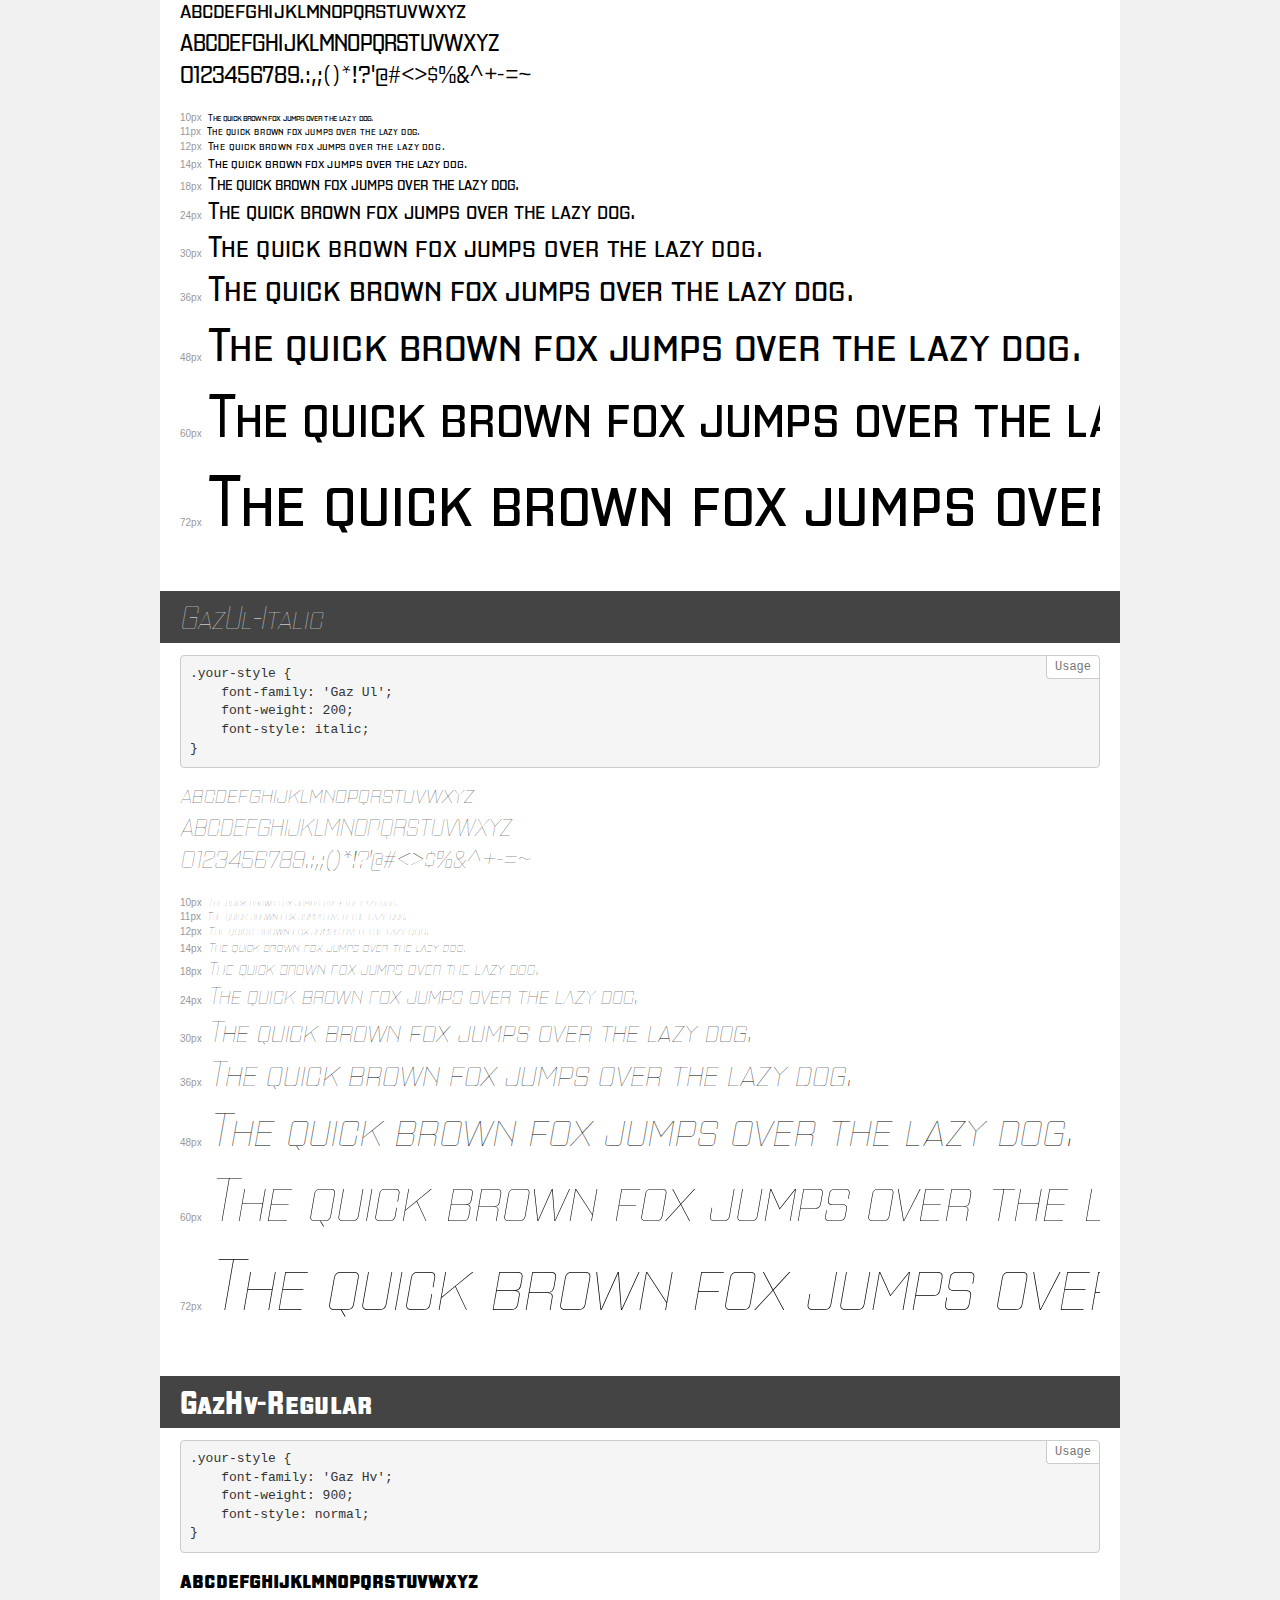
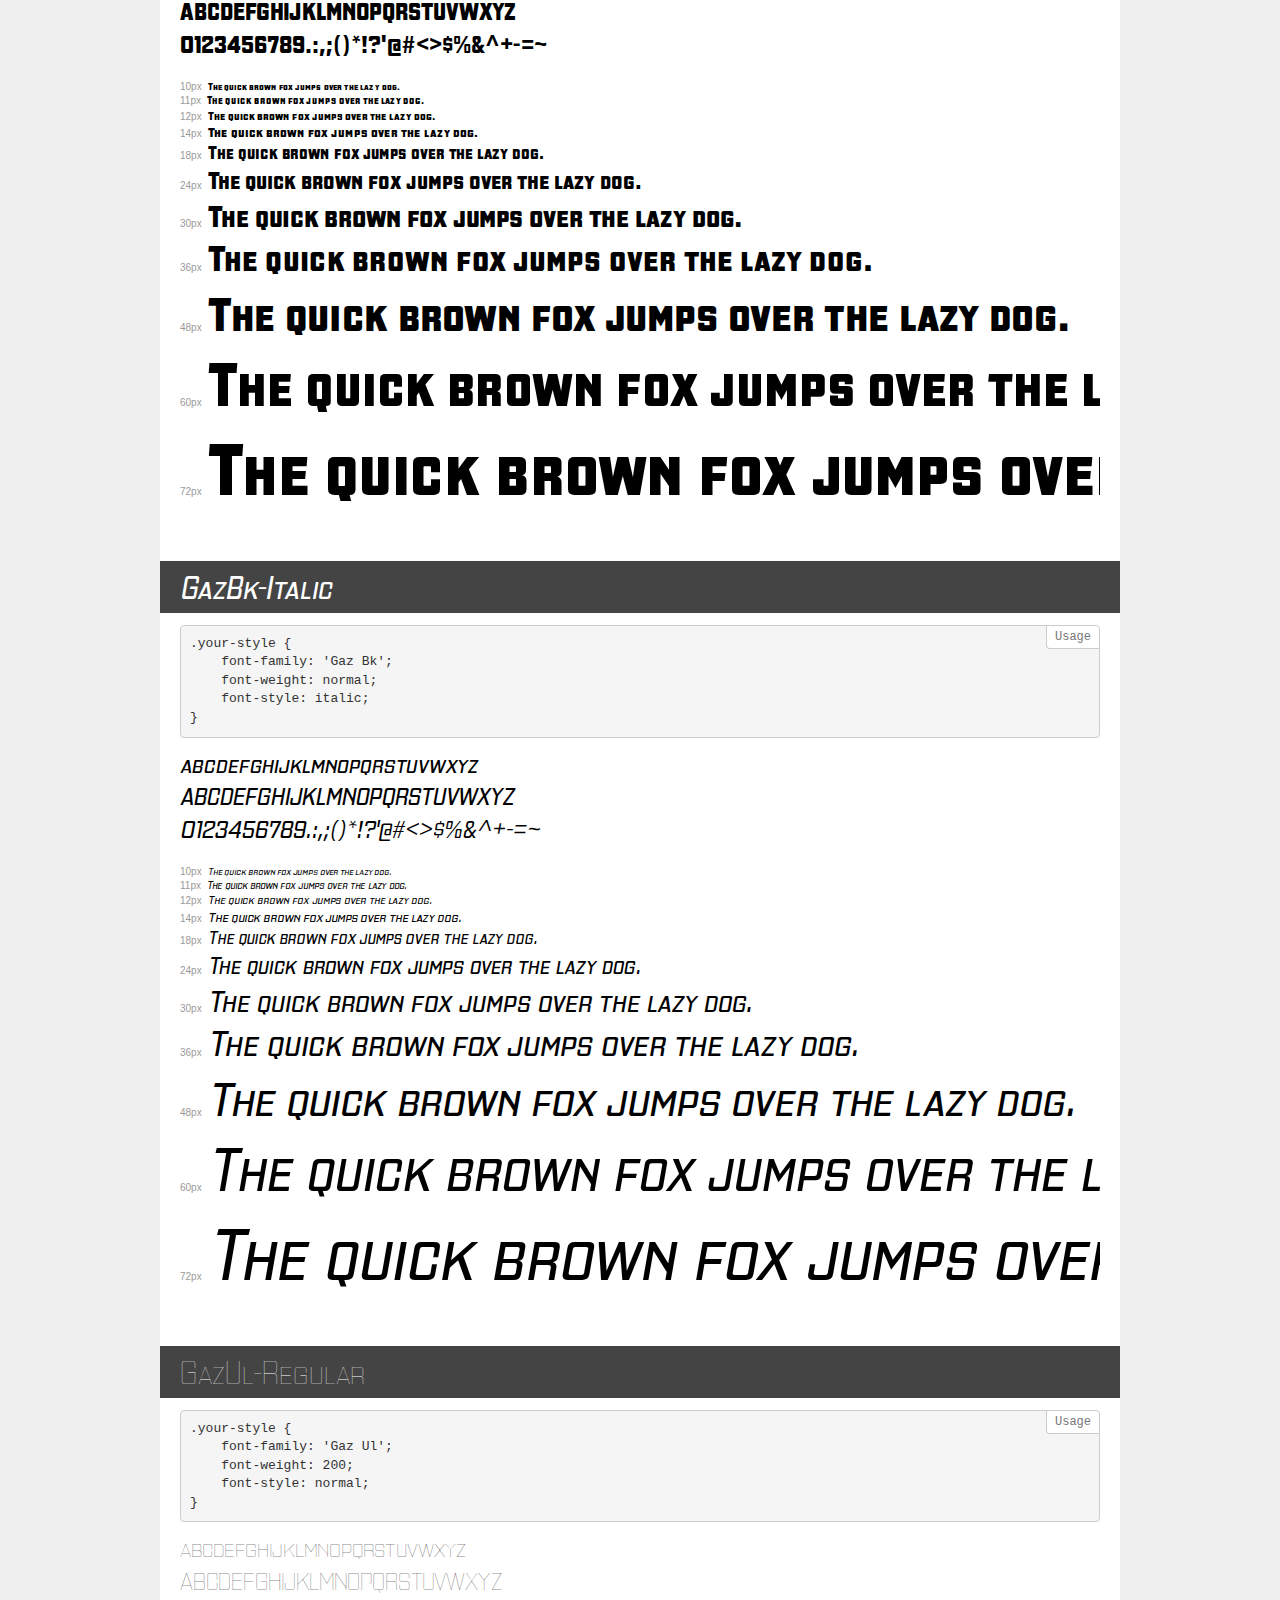
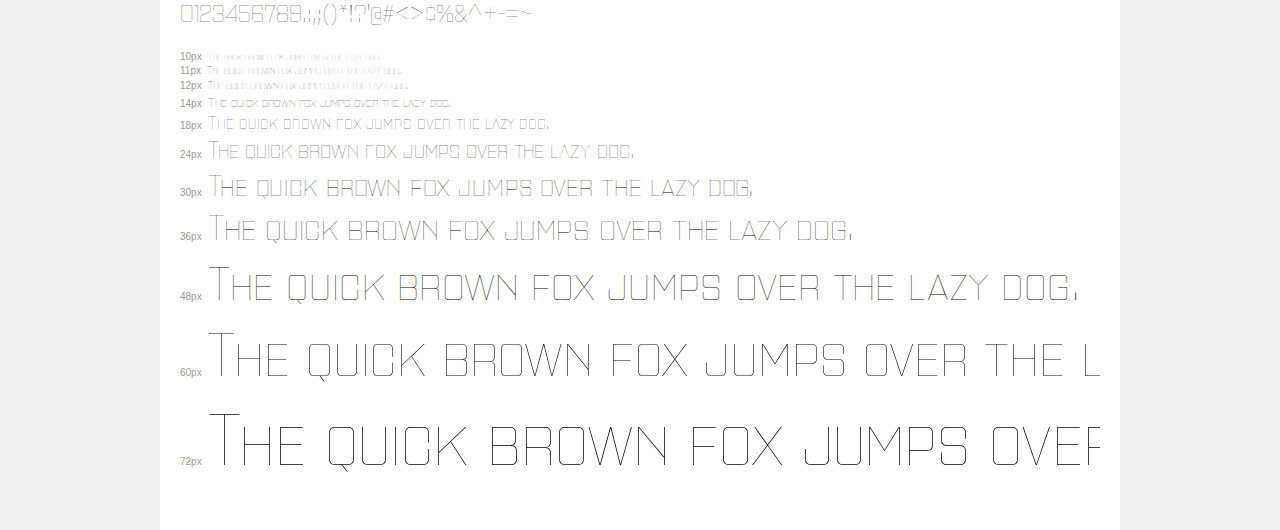
<file: slides/dist/theme/fonts/gaz/demo.html>
<!DOCTYPE html>
<html lang="en">
<head>
    <meta charset="utf-8">
    <meta http-equiv="X-UA-Compatible" content="IE=edge">
    <meta name="viewport" content="width=device-width, initial-scale=1">
    <meta name="robots" content="noindex, noarchive">
    <meta name="format-detection" content="telephone=no">
    <title>Transfonter demo</title>
    <link href="stylesheet.css" rel="stylesheet">
    <style>
        /*
        http://meyerweb.com/eric/tools/css/reset/
        v2.0 | 20110126
        License: none (public domain)
        */
        html, body, div, span, applet, object, iframe,
        h1, h2, h3, h4, h5, h6, p, blockquote, pre,
        a, abbr, acronym, address, big, cite, code,
        del, dfn, em, img, ins, kbd, q, s, samp,
        small, strike, strong, sub, sup, tt, var,
        b, u, i, center,
        dl, dt, dd, ol, ul, li,
        fieldset, form, label, legend,
        table, caption, tbody, tfoot, thead, tr, th, td,
        article, aside, canvas, details, embed,
        figure, figcaption, footer, header, hgroup,
        menu, nav, output, ruby, section, summary,
        time, mark, audio, video {
            margin: 0;
            padding: 0;
            border: 0;
            font-size: 100%;
            font: inherit;
            vertical-align: baseline;
        }
        /* HTML5 display-role reset for older browsers */
        article, aside, details, figcaption, figure,
        footer, header, hgroup, menu, nav, section {
            display: block;
        }
        body {
            line-height: 1;
        }
        ol, ul {
            list-style: none;
        }
        blockquote, q {
            quotes: none;
        }
        blockquote:before, blockquote:after,
        q:before, q:after {
            content: '';
            content: none;
        }
        table {
            border-collapse: collapse;
            border-spacing: 0;
        }
        /* demo styles */
        body {
            background: #f0f0f0;
            color: #000;
        }
        .page {
            background: #fff;
            width: 920px;
            margin: 0 auto;
            padding: 20px 20px 0 20px;
            overflow: hidden;
        }
        .font-container {
            overflow-x: auto;
            overflow-y: hidden;
            margin-bottom: 40px;
            line-height: 1.3;
            white-space: nowrap;
            padding-bottom: 5px;
        }
        h1 {
            position: relative;
            background: #444;
            font-size: 32px;
            color: #fff;
            padding: 10px 20px;
            margin: 0 -20px 12px -20px;
        }
        .letters {
            font-size: 25px;
            margin-bottom: 20px;
        }
        .s10:before {
            content: '10px';
        }
        .s11:before {
            content: '11px';
        }
        .s12:before {
            content: '12px';
        }
        .s14:before {
            content: '14px';
        }
        .s18:before {
            content: '18px';
        }
        .s24:before {
            content: '24px';
        }
        .s30:before {
            content: '30px';
        }
        .s36:before {
            content: '36px';
        }
        .s48:before {
            content: '48px';
        }
        .s60:before {
            content: '60px';
        }
        .s72:before {
            content: '72px';
        }
        .s10:before, .s11:before, .s12:before, .s14:before,
        .s18:before, .s24:before, .s30:before, .s36:before,
        .s48:before, .s60:before, .s72:before {
            font-family: Arial, sans-serif;
            font-size: 10px;
            font-weight: normal;
            font-style: normal;
            color: #999;
            padding-right: 6px;
        }
        pre {
            display: block;
            position: relative;
            padding: 9px;
            margin: 0 0 10px;
            font-family: Monaco, Menlo, Consolas, "Courier New", monospace;
            font-size: 13px;
            line-height: 1.428571429;
            color: #333;
            font-weight: normal;
            font-style: normal;
            background-color: #f5f5f5;
            border: 1px solid #ccc;
            overflow-x: auto;
            border-radius: 4px;
        }
        pre:after {
            display: block;
            position: absolute;
            right: 0;
            top: 0;
            content: 'Usage';
            line-height: 1;
            padding: 5px 8px;
            font-size: 12px;
            color: #767676;
            background-color: #fff;
            border: 1px solid #ccc;
            border-right: none;
            border-top: none;
            border-radius: 0 4px 0 4px;
            z-index: 10;
        }
        /* responsive */
        @media (max-width: 959px) {
            .page {
                width: auto;
                margin: 0;
            }
        }
    </style>
</head>
<body>
<div class="page">
    <div class="demo">
        <h1 style="font-family: 'Gaz Tar'; font-weight: normal; font-style: normal;">GazTar-Regular</h1>
        <pre>.your-style {
    font-family: 'Gaz Tar';
    font-weight: normal;
    font-style: normal;
}</pre>
        <div class="font-container" style="font-family: 'Gaz Tar'; font-weight: normal; font-style: normal;">
            <p class="letters">
                abcdefghijklmnopqrstuvwxyz<br>
ABCDEFGHIJKLMNOPQRSTUVWXYZ<br>
                0123456789.:,;()*!?'@#<>$%&^+-=~
            </p>
            <p class="s10" style="font-size: 10px;">The quick brown fox jumps over the lazy dog.</p>
            <p class="s11" style="font-size: 11px;">The quick brown fox jumps over the lazy dog.</p>
            <p class="s12" style="font-size: 12px;">The quick brown fox jumps over the lazy dog.</p>
            <p class="s14" style="font-size: 14px;">The quick brown fox jumps over the lazy dog.</p>
            <p class="s18" style="font-size: 18px;">The quick brown fox jumps over the lazy dog.</p>
            <p class="s24" style="font-size: 24px;">The quick brown fox jumps over the lazy dog.</p>
            <p class="s30" style="font-size: 30px;">The quick brown fox jumps over the lazy dog.</p>
            <p class="s36" style="font-size: 36px;">The quick brown fox jumps over the lazy dog.</p>
            <p class="s48" style="font-size: 48px;">The quick brown fox jumps over the lazy dog.</p>
            <p class="s60" style="font-size: 60px;">The quick brown fox jumps over the lazy dog.</p>
            <p class="s72" style="font-size: 72px;">The quick brown fox jumps over the lazy dog.</p>
        </div>
    </div>
    <div class="demo">
        <h1 style="font-family: 'Gaz Grease'; font-weight: normal; font-style: normal;">GazGrease-Regular</h1>
        <pre>.your-style {
    font-family: 'Gaz Grease';
    font-weight: normal;
    font-style: normal;
}</pre>
        <div class="font-container" style="font-family: 'Gaz Grease'; font-weight: normal; font-style: normal;">
            <p class="letters">
                abcdefghijklmnopqrstuvwxyz<br>
ABCDEFGHIJKLMNOPQRSTUVWXYZ<br>
                0123456789.:,;()*!?'@#<>$%&^+-=~
            </p>
            <p class="s10" style="font-size: 10px;">The quick brown fox jumps over the lazy dog.</p>
            <p class="s11" style="font-size: 11px;">The quick brown fox jumps over the lazy dog.</p>
            <p class="s12" style="font-size: 12px;">The quick brown fox jumps over the lazy dog.</p>
            <p class="s14" style="font-size: 14px;">The quick brown fox jumps over the lazy dog.</p>
            <p class="s18" style="font-size: 18px;">The quick brown fox jumps over the lazy dog.</p>
            <p class="s24" style="font-size: 24px;">The quick brown fox jumps over the lazy dog.</p>
            <p class="s30" style="font-size: 30px;">The quick brown fox jumps over the lazy dog.</p>
            <p class="s36" style="font-size: 36px;">The quick brown fox jumps over the lazy dog.</p>
            <p class="s48" style="font-size: 48px;">The quick brown fox jumps over the lazy dog.</p>
            <p class="s60" style="font-size: 60px;">The quick brown fox jumps over the lazy dog.</p>
            <p class="s72" style="font-size: 72px;">The quick brown fox jumps over the lazy dog.</p>
        </div>
    </div>
    <div class="demo">
        <h1 style="font-family: 'Gaz Rg'; font-weight: normal; font-style: normal;">GazRg-Regular</h1>
        <pre>.your-style {
    font-family: 'Gaz Rg';
    font-weight: normal;
    font-style: normal;
}</pre>
        <div class="font-container" style="font-family: 'Gaz Rg'; font-weight: normal; font-style: normal;">
            <p class="letters">
                abcdefghijklmnopqrstuvwxyz<br>
ABCDEFGHIJKLMNOPQRSTUVWXYZ<br>
                0123456789.:,;()*!?'@#<>$%&^+-=~
            </p>
            <p class="s10" style="font-size: 10px;">The quick brown fox jumps over the lazy dog.</p>
            <p class="s11" style="font-size: 11px;">The quick brown fox jumps over the lazy dog.</p>
            <p class="s12" style="font-size: 12px;">The quick brown fox jumps over the lazy dog.</p>
            <p class="s14" style="font-size: 14px;">The quick brown fox jumps over the lazy dog.</p>
            <p class="s18" style="font-size: 18px;">The quick brown fox jumps over the lazy dog.</p>
            <p class="s24" style="font-size: 24px;">The quick brown fox jumps over the lazy dog.</p>
            <p class="s30" style="font-size: 30px;">The quick brown fox jumps over the lazy dog.</p>
            <p class="s36" style="font-size: 36px;">The quick brown fox jumps over the lazy dog.</p>
            <p class="s48" style="font-size: 48px;">The quick brown fox jumps over the lazy dog.</p>
            <p class="s60" style="font-size: 60px;">The quick brown fox jumps over the lazy dog.</p>
            <p class="s72" style="font-size: 72px;">The quick brown fox jumps over the lazy dog.</p>
        </div>
    </div>
    <div class="demo">
        <h1 style="font-family: 'Gaz Rg'; font-weight: bold; font-style: italic;">GazRg-BoldItalic</h1>
        <pre>.your-style {
    font-family: 'Gaz Rg';
    font-weight: bold;
    font-style: italic;
}</pre>
        <div class="font-container" style="font-family: 'Gaz Rg'; font-weight: bold; font-style: italic;">
            <p class="letters">
                abcdefghijklmnopqrstuvwxyz<br>
ABCDEFGHIJKLMNOPQRSTUVWXYZ<br>
                0123456789.:,;()*!?'@#<>$%&^+-=~
            </p>
            <p class="s10" style="font-size: 10px;">The quick brown fox jumps over the lazy dog.</p>
            <p class="s11" style="font-size: 11px;">The quick brown fox jumps over the lazy dog.</p>
            <p class="s12" style="font-size: 12px;">The quick brown fox jumps over the lazy dog.</p>
            <p class="s14" style="font-size: 14px;">The quick brown fox jumps over the lazy dog.</p>
            <p class="s18" style="font-size: 18px;">The quick brown fox jumps over the lazy dog.</p>
            <p class="s24" style="font-size: 24px;">The quick brown fox jumps over the lazy dog.</p>
            <p class="s30" style="font-size: 30px;">The quick brown fox jumps over the lazy dog.</p>
            <p class="s36" style="font-size: 36px;">The quick brown fox jumps over the lazy dog.</p>
            <p class="s48" style="font-size: 48px;">The quick brown fox jumps over the lazy dog.</p>
            <p class="s60" style="font-size: 60px;">The quick brown fox jumps over the lazy dog.</p>
            <p class="s72" style="font-size: 72px;">The quick brown fox jumps over the lazy dog.</p>
        </div>
    </div>
    <div class="demo">
        <h1 style="font-family: 'Gaz Lt'; font-weight: 300; font-style: italic;">GazLt-Italic</h1>
        <pre>.your-style {
    font-family: 'Gaz Lt';
    font-weight: 300;
    font-style: italic;
}</pre>
        <div class="font-container" style="font-family: 'Gaz Lt'; font-weight: 300; font-style: italic;">
            <p class="letters">
                abcdefghijklmnopqrstuvwxyz<br>
ABCDEFGHIJKLMNOPQRSTUVWXYZ<br>
                0123456789.:,;()*!?'@#<>$%&^+-=~
            </p>
            <p class="s10" style="font-size: 10px;">The quick brown fox jumps over the lazy dog.</p>
            <p class="s11" style="font-size: 11px;">The quick brown fox jumps over the lazy dog.</p>
            <p class="s12" style="font-size: 12px;">The quick brown fox jumps over the lazy dog.</p>
            <p class="s14" style="font-size: 14px;">The quick brown fox jumps over the lazy dog.</p>
            <p class="s18" style="font-size: 18px;">The quick brown fox jumps over the lazy dog.</p>
            <p class="s24" style="font-size: 24px;">The quick brown fox jumps over the lazy dog.</p>
            <p class="s30" style="font-size: 30px;">The quick brown fox jumps over the lazy dog.</p>
            <p class="s36" style="font-size: 36px;">The quick brown fox jumps over the lazy dog.</p>
            <p class="s48" style="font-size: 48px;">The quick brown fox jumps over the lazy dog.</p>
            <p class="s60" style="font-size: 60px;">The quick brown fox jumps over the lazy dog.</p>
            <p class="s72" style="font-size: 72px;">The quick brown fox jumps over the lazy dog.</p>
        </div>
    </div>
    <div class="demo">
        <h1 style="font-family: 'Gaz Tank'; font-weight: normal; font-style: normal;">GazTank-Regular</h1>
        <pre>.your-style {
    font-family: 'Gaz Tank';
    font-weight: normal;
    font-style: normal;
}</pre>
        <div class="font-container" style="font-family: 'Gaz Tank'; font-weight: normal; font-style: normal;">
            <p class="letters">
                abcdefghijklmnopqrstuvwxyz<br>
ABCDEFGHIJKLMNOPQRSTUVWXYZ<br>
                0123456789.:,;()*!?'@#<>$%&^+-=~
            </p>
            <p class="s10" style="font-size: 10px;">The quick brown fox jumps over the lazy dog.</p>
            <p class="s11" style="font-size: 11px;">The quick brown fox jumps over the lazy dog.</p>
            <p class="s12" style="font-size: 12px;">The quick brown fox jumps over the lazy dog.</p>
            <p class="s14" style="font-size: 14px;">The quick brown fox jumps over the lazy dog.</p>
            <p class="s18" style="font-size: 18px;">The quick brown fox jumps over the lazy dog.</p>
            <p class="s24" style="font-size: 24px;">The quick brown fox jumps over the lazy dog.</p>
            <p class="s30" style="font-size: 30px;">The quick brown fox jumps over the lazy dog.</p>
            <p class="s36" style="font-size: 36px;">The quick brown fox jumps over the lazy dog.</p>
            <p class="s48" style="font-size: 48px;">The quick brown fox jumps over the lazy dog.</p>
            <p class="s60" style="font-size: 60px;">The quick brown fox jumps over the lazy dog.</p>
            <p class="s72" style="font-size: 72px;">The quick brown fox jumps over the lazy dog.</p>
        </div>
    </div>
    <div class="demo">
        <h1 style="font-family: 'Gaz Truck'; font-weight: normal; font-style: normal;">GazTruck-Regular</h1>
        <pre>.your-style {
    font-family: 'Gaz Truck';
    font-weight: normal;
    font-style: normal;
}</pre>
        <div class="font-container" style="font-family: 'Gaz Truck'; font-weight: normal; font-style: normal;">
            <p class="letters">
                abcdefghijklmnopqrstuvwxyz<br>
ABCDEFGHIJKLMNOPQRSTUVWXYZ<br>
                0123456789.:,;()*!?'@#<>$%&^+-=~
            </p>
            <p class="s10" style="font-size: 10px;">The quick brown fox jumps over the lazy dog.</p>
            <p class="s11" style="font-size: 11px;">The quick brown fox jumps over the lazy dog.</p>
            <p class="s12" style="font-size: 12px;">The quick brown fox jumps over the lazy dog.</p>
            <p class="s14" style="font-size: 14px;">The quick brown fox jumps over the lazy dog.</p>
            <p class="s18" style="font-size: 18px;">The quick brown fox jumps over the lazy dog.</p>
            <p class="s24" style="font-size: 24px;">The quick brown fox jumps over the lazy dog.</p>
            <p class="s30" style="font-size: 30px;">The quick brown fox jumps over the lazy dog.</p>
            <p class="s36" style="font-size: 36px;">The quick brown fox jumps over the lazy dog.</p>
            <p class="s48" style="font-size: 48px;">The quick brown fox jumps over the lazy dog.</p>
            <p class="s60" style="font-size: 60px;">The quick brown fox jumps over the lazy dog.</p>
            <p class="s72" style="font-size: 72px;">The quick brown fox jumps over the lazy dog.</p>
        </div>
    </div>
    <div class="demo">
        <h1 style="font-family: 'Gaz Rg'; font-weight: normal; font-style: italic;">GazRg-Italic</h1>
        <pre>.your-style {
    font-family: 'Gaz Rg';
    font-weight: normal;
    font-style: italic;
}</pre>
        <div class="font-container" style="font-family: 'Gaz Rg'; font-weight: normal; font-style: italic;">
            <p class="letters">
                abcdefghijklmnopqrstuvwxyz<br>
ABCDEFGHIJKLMNOPQRSTUVWXYZ<br>
                0123456789.:,;()*!?'@#<>$%&^+-=~
            </p>
            <p class="s10" style="font-size: 10px;">The quick brown fox jumps over the lazy dog.</p>
            <p class="s11" style="font-size: 11px;">The quick brown fox jumps over the lazy dog.</p>
            <p class="s12" style="font-size: 12px;">The quick brown fox jumps over the lazy dog.</p>
            <p class="s14" style="font-size: 14px;">The quick brown fox jumps over the lazy dog.</p>
            <p class="s18" style="font-size: 18px;">The quick brown fox jumps over the lazy dog.</p>
            <p class="s24" style="font-size: 24px;">The quick brown fox jumps over the lazy dog.</p>
            <p class="s30" style="font-size: 30px;">The quick brown fox jumps over the lazy dog.</p>
            <p class="s36" style="font-size: 36px;">The quick brown fox jumps over the lazy dog.</p>
            <p class="s48" style="font-size: 48px;">The quick brown fox jumps over the lazy dog.</p>
            <p class="s60" style="font-size: 60px;">The quick brown fox jumps over the lazy dog.</p>
            <p class="s72" style="font-size: 72px;">The quick brown fox jumps over the lazy dog.</p>
        </div>
    </div>
    <div class="demo">
        <h1 style="font-family: 'Gaz Hv'; font-weight: 900; font-style: italic;">GazHv-Italic</h1>
        <pre>.your-style {
    font-family: 'Gaz Hv';
    font-weight: 900;
    font-style: italic;
}</pre>
        <div class="font-container" style="font-family: 'Gaz Hv'; font-weight: 900; font-style: italic;">
            <p class="letters">
                abcdefghijklmnopqrstuvwxyz<br>
ABCDEFGHIJKLMNOPQRSTUVWXYZ<br>
                0123456789.:,;()*!?'@#<>$%&^+-=~
            </p>
            <p class="s10" style="font-size: 10px;">The quick brown fox jumps over the lazy dog.</p>
            <p class="s11" style="font-size: 11px;">The quick brown fox jumps over the lazy dog.</p>
            <p class="s12" style="font-size: 12px;">The quick brown fox jumps over the lazy dog.</p>
            <p class="s14" style="font-size: 14px;">The quick brown fox jumps over the lazy dog.</p>
            <p class="s18" style="font-size: 18px;">The quick brown fox jumps over the lazy dog.</p>
            <p class="s24" style="font-size: 24px;">The quick brown fox jumps over the lazy dog.</p>
            <p class="s30" style="font-size: 30px;">The quick brown fox jumps over the lazy dog.</p>
            <p class="s36" style="font-size: 36px;">The quick brown fox jumps over the lazy dog.</p>
            <p class="s48" style="font-size: 48px;">The quick brown fox jumps over the lazy dog.</p>
            <p class="s60" style="font-size: 60px;">The quick brown fox jumps over the lazy dog.</p>
            <p class="s72" style="font-size: 72px;">The quick brown fox jumps over the lazy dog.</p>
        </div>
    </div>
    <div class="demo">
        <h1 style="font-family: 'Gaz Lt'; font-weight: 300; font-style: normal;">GazLt-Regular</h1>
        <pre>.your-style {
    font-family: 'Gaz Lt';
    font-weight: 300;
    font-style: normal;
}</pre>
        <div class="font-container" style="font-family: 'Gaz Lt'; font-weight: 300; font-style: normal;">
            <p class="letters">
                abcdefghijklmnopqrstuvwxyz<br>
ABCDEFGHIJKLMNOPQRSTUVWXYZ<br>
                0123456789.:,;()*!?'@#<>$%&^+-=~
            </p>
            <p class="s10" style="font-size: 10px;">The quick brown fox jumps over the lazy dog.</p>
            <p class="s11" style="font-size: 11px;">The quick brown fox jumps over the lazy dog.</p>
            <p class="s12" style="font-size: 12px;">The quick brown fox jumps over the lazy dog.</p>
            <p class="s14" style="font-size: 14px;">The quick brown fox jumps over the lazy dog.</p>
            <p class="s18" style="font-size: 18px;">The quick brown fox jumps over the lazy dog.</p>
            <p class="s24" style="font-size: 24px;">The quick brown fox jumps over the lazy dog.</p>
            <p class="s30" style="font-size: 30px;">The quick brown fox jumps over the lazy dog.</p>
            <p class="s36" style="font-size: 36px;">The quick brown fox jumps over the lazy dog.</p>
            <p class="s48" style="font-size: 48px;">The quick brown fox jumps over the lazy dog.</p>
            <p class="s60" style="font-size: 60px;">The quick brown fox jumps over the lazy dog.</p>
            <p class="s72" style="font-size: 72px;">The quick brown fox jumps over the lazy dog.</p>
        </div>
    </div>
    <div class="demo">
        <h1 style="font-family: 'Gaz El'; font-weight: 200; font-style: italic;">GazEl-Italic</h1>
        <pre>.your-style {
    font-family: 'Gaz El';
    font-weight: 200;
    font-style: italic;
}</pre>
        <div class="font-container" style="font-family: 'Gaz El'; font-weight: 200; font-style: italic;">
            <p class="letters">
                abcdefghijklmnopqrstuvwxyz<br>
ABCDEFGHIJKLMNOPQRSTUVWXYZ<br>
                0123456789.:,;()*!?'@#<>$%&^+-=~
            </p>
            <p class="s10" style="font-size: 10px;">The quick brown fox jumps over the lazy dog.</p>
            <p class="s11" style="font-size: 11px;">The quick brown fox jumps over the lazy dog.</p>
            <p class="s12" style="font-size: 12px;">The quick brown fox jumps over the lazy dog.</p>
            <p class="s14" style="font-size: 14px;">The quick brown fox jumps over the lazy dog.</p>
            <p class="s18" style="font-size: 18px;">The quick brown fox jumps over the lazy dog.</p>
            <p class="s24" style="font-size: 24px;">The quick brown fox jumps over the lazy dog.</p>
            <p class="s30" style="font-size: 30px;">The quick brown fox jumps over the lazy dog.</p>
            <p class="s36" style="font-size: 36px;">The quick brown fox jumps over the lazy dog.</p>
            <p class="s48" style="font-size: 48px;">The quick brown fox jumps over the lazy dog.</p>
            <p class="s60" style="font-size: 60px;">The quick brown fox jumps over the lazy dog.</p>
            <p class="s72" style="font-size: 72px;">The quick brown fox jumps over the lazy dog.</p>
        </div>
    </div>
    <div class="demo">
        <h1 style="font-family: 'Gaz Fumes'; font-weight: normal; font-style: normal;">GazFumes-Regular</h1>
        <pre>.your-style {
    font-family: 'Gaz Fumes';
    font-weight: normal;
    font-style: normal;
}</pre>
        <div class="font-container" style="font-family: 'Gaz Fumes'; font-weight: normal; font-style: normal;">
            <p class="letters">
                abcdefghijklmnopqrstuvwxyz<br>
ABCDEFGHIJKLMNOPQRSTUVWXYZ<br>
                0123456789.:,;()*!?'@#<>$%&^+-=~
            </p>
            <p class="s10" style="font-size: 10px;">The quick brown fox jumps over the lazy dog.</p>
            <p class="s11" style="font-size: 11px;">The quick brown fox jumps over the lazy dog.</p>
            <p class="s12" style="font-size: 12px;">The quick brown fox jumps over the lazy dog.</p>
            <p class="s14" style="font-size: 14px;">The quick brown fox jumps over the lazy dog.</p>
            <p class="s18" style="font-size: 18px;">The quick brown fox jumps over the lazy dog.</p>
            <p class="s24" style="font-size: 24px;">The quick brown fox jumps over the lazy dog.</p>
            <p class="s30" style="font-size: 30px;">The quick brown fox jumps over the lazy dog.</p>
            <p class="s36" style="font-size: 36px;">The quick brown fox jumps over the lazy dog.</p>
            <p class="s48" style="font-size: 48px;">The quick brown fox jumps over the lazy dog.</p>
            <p class="s60" style="font-size: 60px;">The quick brown fox jumps over the lazy dog.</p>
            <p class="s72" style="font-size: 72px;">The quick brown fox jumps over the lazy dog.</p>
        </div>
    </div>
    <div class="demo">
        <h1 style="font-family: 'Gaz El'; font-weight: 200; font-style: normal;">GazEl-Regular</h1>
        <pre>.your-style {
    font-family: 'Gaz El';
    font-weight: 200;
    font-style: normal;
}</pre>
        <div class="font-container" style="font-family: 'Gaz El'; font-weight: 200; font-style: normal;">
            <p class="letters">
                abcdefghijklmnopqrstuvwxyz<br>
ABCDEFGHIJKLMNOPQRSTUVWXYZ<br>
                0123456789.:,;()*!?'@#<>$%&^+-=~
            </p>
            <p class="s10" style="font-size: 10px;">The quick brown fox jumps over the lazy dog.</p>
            <p class="s11" style="font-size: 11px;">The quick brown fox jumps over the lazy dog.</p>
            <p class="s12" style="font-size: 12px;">The quick brown fox jumps over the lazy dog.</p>
            <p class="s14" style="font-size: 14px;">The quick brown fox jumps over the lazy dog.</p>
            <p class="s18" style="font-size: 18px;">The quick brown fox jumps over the lazy dog.</p>
            <p class="s24" style="font-size: 24px;">The quick brown fox jumps over the lazy dog.</p>
            <p class="s30" style="font-size: 30px;">The quick brown fox jumps over the lazy dog.</p>
            <p class="s36" style="font-size: 36px;">The quick brown fox jumps over the lazy dog.</p>
            <p class="s48" style="font-size: 48px;">The quick brown fox jumps over the lazy dog.</p>
            <p class="s60" style="font-size: 60px;">The quick brown fox jumps over the lazy dog.</p>
            <p class="s72" style="font-size: 72px;">The quick brown fox jumps over the lazy dog.</p>
        </div>
    </div>
    <div class="demo">
        <h1 style="font-family: 'Gaz Rg'; font-weight: bold; font-style: normal;">GazRg-Bold</h1>
        <pre>.your-style {
    font-family: 'Gaz Rg';
    font-weight: bold;
    font-style: normal;
}</pre>
        <div class="font-container" style="font-family: 'Gaz Rg'; font-weight: bold; font-style: normal;">
            <p class="letters">
                abcdefghijklmnopqrstuvwxyz<br>
ABCDEFGHIJKLMNOPQRSTUVWXYZ<br>
                0123456789.:,;()*!?'@#<>$%&^+-=~
            </p>
            <p class="s10" style="font-size: 10px;">The quick brown fox jumps over the lazy dog.</p>
            <p class="s11" style="font-size: 11px;">The quick brown fox jumps over the lazy dog.</p>
            <p class="s12" style="font-size: 12px;">The quick brown fox jumps over the lazy dog.</p>
            <p class="s14" style="font-size: 14px;">The quick brown fox jumps over the lazy dog.</p>
            <p class="s18" style="font-size: 18px;">The quick brown fox jumps over the lazy dog.</p>
            <p class="s24" style="font-size: 24px;">The quick brown fox jumps over the lazy dog.</p>
            <p class="s30" style="font-size: 30px;">The quick brown fox jumps over the lazy dog.</p>
            <p class="s36" style="font-size: 36px;">The quick brown fox jumps over the lazy dog.</p>
            <p class="s48" style="font-size: 48px;">The quick brown fox jumps over the lazy dog.</p>
            <p class="s60" style="font-size: 60px;">The quick brown fox jumps over the lazy dog.</p>
            <p class="s72" style="font-size: 72px;">The quick brown fox jumps over the lazy dog.</p>
        </div>
    </div>
    <div class="demo">
        <h1 style="font-family: 'Gaz Bk'; font-weight: normal; font-style: normal;">GazBk-Regular</h1>
        <pre>.your-style {
    font-family: 'Gaz Bk';
    font-weight: normal;
    font-style: normal;
}</pre>
        <div class="font-container" style="font-family: 'Gaz Bk'; font-weight: normal; font-style: normal;">
            <p class="letters">
                abcdefghijklmnopqrstuvwxyz<br>
ABCDEFGHIJKLMNOPQRSTUVWXYZ<br>
                0123456789.:,;()*!?'@#<>$%&^+-=~
            </p>
            <p class="s10" style="font-size: 10px;">The quick brown fox jumps over the lazy dog.</p>
            <p class="s11" style="font-size: 11px;">The quick brown fox jumps over the lazy dog.</p>
            <p class="s12" style="font-size: 12px;">The quick brown fox jumps over the lazy dog.</p>
            <p class="s14" style="font-size: 14px;">The quick brown fox jumps over the lazy dog.</p>
            <p class="s18" style="font-size: 18px;">The quick brown fox jumps over the lazy dog.</p>
            <p class="s24" style="font-size: 24px;">The quick brown fox jumps over the lazy dog.</p>
            <p class="s30" style="font-size: 30px;">The quick brown fox jumps over the lazy dog.</p>
            <p class="s36" style="font-size: 36px;">The quick brown fox jumps over the lazy dog.</p>
            <p class="s48" style="font-size: 48px;">The quick brown fox jumps over the lazy dog.</p>
            <p class="s60" style="font-size: 60px;">The quick brown fox jumps over the lazy dog.</p>
            <p class="s72" style="font-size: 72px;">The quick brown fox jumps over the lazy dog.</p>
        </div>
    </div>
    <div class="demo">
        <h1 style="font-family: 'Gaz Ul'; font-weight: 200; font-style: italic;">GazUl-Italic</h1>
        <pre>.your-style {
    font-family: 'Gaz Ul';
    font-weight: 200;
    font-style: italic;
}</pre>
        <div class="font-container" style="font-family: 'Gaz Ul'; font-weight: 200; font-style: italic;">
            <p class="letters">
                abcdefghijklmnopqrstuvwxyz<br>
ABCDEFGHIJKLMNOPQRSTUVWXYZ<br>
                0123456789.:,;()*!?'@#<>$%&^+-=~
            </p>
            <p class="s10" style="font-size: 10px;">The quick brown fox jumps over the lazy dog.</p>
            <p class="s11" style="font-size: 11px;">The quick brown fox jumps over the lazy dog.</p>
            <p class="s12" style="font-size: 12px;">The quick brown fox jumps over the lazy dog.</p>
            <p class="s14" style="font-size: 14px;">The quick brown fox jumps over the lazy dog.</p>
            <p class="s18" style="font-size: 18px;">The quick brown fox jumps over the lazy dog.</p>
            <p class="s24" style="font-size: 24px;">The quick brown fox jumps over the lazy dog.</p>
            <p class="s30" style="font-size: 30px;">The quick brown fox jumps over the lazy dog.</p>
            <p class="s36" style="font-size: 36px;">The quick brown fox jumps over the lazy dog.</p>
            <p class="s48" style="font-size: 48px;">The quick brown fox jumps over the lazy dog.</p>
            <p class="s60" style="font-size: 60px;">The quick brown fox jumps over the lazy dog.</p>
            <p class="s72" style="font-size: 72px;">The quick brown fox jumps over the lazy dog.</p>
        </div>
    </div>
    <div class="demo">
        <h1 style="font-family: 'Gaz Hv'; font-weight: 900; font-style: normal;">GazHv-Regular</h1>
        <pre>.your-style {
    font-family: 'Gaz Hv';
    font-weight: 900;
    font-style: normal;
}</pre>
        <div class="font-container" style="font-family: 'Gaz Hv'; font-weight: 900; font-style: normal;">
            <p class="letters">
                abcdefghijklmnopqrstuvwxyz<br>
ABCDEFGHIJKLMNOPQRSTUVWXYZ<br>
                0123456789.:,;()*!?'@#<>$%&^+-=~
            </p>
            <p class="s10" style="font-size: 10px;">The quick brown fox jumps over the lazy dog.</p>
            <p class="s11" style="font-size: 11px;">The quick brown fox jumps over the lazy dog.</p>
            <p class="s12" style="font-size: 12px;">The quick brown fox jumps over the lazy dog.</p>
            <p class="s14" style="font-size: 14px;">The quick brown fox jumps over the lazy dog.</p>
            <p class="s18" style="font-size: 18px;">The quick brown fox jumps over the lazy dog.</p>
            <p class="s24" style="font-size: 24px;">The quick brown fox jumps over the lazy dog.</p>
            <p class="s30" style="font-size: 30px;">The quick brown fox jumps over the lazy dog.</p>
            <p class="s36" style="font-size: 36px;">The quick brown fox jumps over the lazy dog.</p>
            <p class="s48" style="font-size: 48px;">The quick brown fox jumps over the lazy dog.</p>
            <p class="s60" style="font-size: 60px;">The quick brown fox jumps over the lazy dog.</p>
            <p class="s72" style="font-size: 72px;">The quick brown fox jumps over the lazy dog.</p>
        </div>
    </div>
    <div class="demo">
        <h1 style="font-family: 'Gaz Bk'; font-weight: normal; font-style: italic;">GazBk-Italic</h1>
        <pre>.your-style {
    font-family: 'Gaz Bk';
    font-weight: normal;
    font-style: italic;
}</pre>
        <div class="font-container" style="font-family: 'Gaz Bk'; font-weight: normal; font-style: italic;">
            <p class="letters">
                abcdefghijklmnopqrstuvwxyz<br>
ABCDEFGHIJKLMNOPQRSTUVWXYZ<br>
                0123456789.:,;()*!?'@#<>$%&^+-=~
            </p>
            <p class="s10" style="font-size: 10px;">The quick brown fox jumps over the lazy dog.</p>
            <p class="s11" style="font-size: 11px;">The quick brown fox jumps over the lazy dog.</p>
            <p class="s12" style="font-size: 12px;">The quick brown fox jumps over the lazy dog.</p>
            <p class="s14" style="font-size: 14px;">The quick brown fox jumps over the lazy dog.</p>
            <p class="s18" style="font-size: 18px;">The quick brown fox jumps over the lazy dog.</p>
            <p class="s24" style="font-size: 24px;">The quick brown fox jumps over the lazy dog.</p>
            <p class="s30" style="font-size: 30px;">The quick brown fox jumps over the lazy dog.</p>
            <p class="s36" style="font-size: 36px;">The quick brown fox jumps over the lazy dog.</p>
            <p class="s48" style="font-size: 48px;">The quick brown fox jumps over the lazy dog.</p>
            <p class="s60" style="font-size: 60px;">The quick brown fox jumps over the lazy dog.</p>
            <p class="s72" style="font-size: 72px;">The quick brown fox jumps over the lazy dog.</p>
        </div>
    </div>
    <div class="demo">
        <h1 style="font-family: 'Gaz Ul'; font-weight: 200; font-style: normal;">GazUl-Regular</h1>
        <pre>.your-style {
    font-family: 'Gaz Ul';
    font-weight: 200;
    font-style: normal;
}</pre>
        <div class="font-container" style="font-family: 'Gaz Ul'; font-weight: 200; font-style: normal;">
            <p class="letters">
                abcdefghijklmnopqrstuvwxyz<br>
ABCDEFGHIJKLMNOPQRSTUVWXYZ<br>
                0123456789.:,;()*!?'@#<>$%&^+-=~
            </p>
            <p class="s10" style="font-size: 10px;">The quick brown fox jumps over the lazy dog.</p>
            <p class="s11" style="font-size: 11px;">The quick brown fox jumps over the lazy dog.</p>
            <p class="s12" style="font-size: 12px;">The quick brown fox jumps over the lazy dog.</p>
            <p class="s14" style="font-size: 14px;">The quick brown fox jumps over the lazy dog.</p>
            <p class="s18" style="font-size: 18px;">The quick brown fox jumps over the lazy dog.</p>
            <p class="s24" style="font-size: 24px;">The quick brown fox jumps over the lazy dog.</p>
            <p class="s30" style="font-size: 30px;">The quick brown fox jumps over the lazy dog.</p>
            <p class="s36" style="font-size: 36px;">The quick brown fox jumps over the lazy dog.</p>
            <p class="s48" style="font-size: 48px;">The quick brown fox jumps over the lazy dog.</p>
            <p class="s60" style="font-size: 60px;">The quick brown fox jumps over the lazy dog.</p>
            <p class="s72" style="font-size: 72px;">The quick brown fox jumps over the lazy dog.</p>
        </div>
    </div>
</div>
</body>
</html>
</file>
<file: slides/dist/theme/fonts/gaz/stylesheet.css>
@font-face {
    font-family: 'Gaz Tar';
    src: url('GazTar-Regular.eot');
    src: local('GazTar-Regular'),
        url('GazTar-Regular.eot?#iefix') format('embedded-opentype'),
        url('GazTar-Regular.woff2') format('woff2'),
        url('GazTar-Regular.woff') format('woff'),
        url('GazTar-Regular.ttf') format('truetype');
    font-weight: normal;
    font-style: normal;
}

@font-face {
    font-family: 'Gaz Grease';
    src: url('GazGrease-Regular.eot');
    src: local('GazGrease-Regular'),
        url('GazGrease-Regular.eot?#iefix') format('embedded-opentype'),
        url('GazGrease-Regular.woff2') format('woff2'),
        url('GazGrease-Regular.woff') format('woff'),
        url('GazGrease-Regular.ttf') format('truetype');
    font-weight: normal;
    font-style: normal;
}

@font-face {
    font-family: 'Gaz Rg';
    src: url('GazRg-Regular.eot');
    src: local('GazRg-Regular'),
        url('GazRg-Regular.eot?#iefix') format('embedded-opentype'),
        url('GazRg-Regular.woff2') format('woff2'),
        url('GazRg-Regular.woff') format('woff'),
        url('GazRg-Regular.ttf') format('truetype');
    font-weight: normal;
    font-style: normal;
}

@font-face {
    font-family: 'Gaz Rg';
    src: url('GazRg-BoldItalic.eot');
    src: local('GazRg-BoldItalic'),
        url('GazRg-BoldItalic.eot?#iefix') format('embedded-opentype'),
        url('GazRg-BoldItalic.woff2') format('woff2'),
        url('GazRg-BoldItalic.woff') format('woff'),
        url('GazRg-BoldItalic.ttf') format('truetype');
    font-weight: bold;
    font-style: italic;
}

@font-face {
    font-family: 'Gaz Lt';
    src: url('GazLt-Italic.eot');
    src: local('GazLt-Italic'),
        url('GazLt-Italic.eot?#iefix') format('embedded-opentype'),
        url('GazLt-Italic.woff2') format('woff2'),
        url('GazLt-Italic.woff') format('woff'),
        url('GazLt-Italic.ttf') format('truetype');
    font-weight: 300;
    font-style: italic;
}

@font-face {
    font-family: 'Gaz Tank';
    src: url('GazTank-Regular.eot');
    src: local('GazTank-Regular'),
        url('GazTank-Regular.eot?#iefix') format('embedded-opentype'),
        url('GazTank-Regular.woff2') format('woff2'),
        url('GazTank-Regular.woff') format('woff'),
        url('GazTank-Regular.ttf') format('truetype');
    font-weight: normal;
    font-style: normal;
}

@font-face {
    font-family: 'Gaz Truck';
    src: url('GazTruck-Regular.eot');
    src: local('GazTruck-Regular'),
        url('GazTruck-Regular.eot?#iefix') format('embedded-opentype'),
        url('GazTruck-Regular.woff2') format('woff2'),
        url('GazTruck-Regular.woff') format('woff'),
        url('GazTruck-Regular.ttf') format('truetype');
    font-weight: normal;
    font-style: normal;
}

@font-face {
    font-family: 'Gaz Rg';
    src: url('GazRg-Italic.eot');
    src: local('GazRg-Italic'),
        url('GazRg-Italic.eot?#iefix') format('embedded-opentype'),
        url('GazRg-Italic.woff2') format('woff2'),
        url('GazRg-Italic.woff') format('woff'),
        url('GazRg-Italic.ttf') format('truetype');
    font-weight: normal;
    font-style: italic;
}

@font-face {
    font-family: 'Gaz Hv';
    src: url('GazHv-Italic.eot');
    src: local('GazHv-Italic'),
        url('GazHv-Italic.eot?#iefix') format('embedded-opentype'),
        url('GazHv-Italic.woff2') format('woff2'),
        url('GazHv-Italic.woff') format('woff'),
        url('GazHv-Italic.ttf') format('truetype');
    font-weight: 900;
    font-style: italic;
}

@font-face {
    font-family: 'Gaz Lt';
    src: url('GazLt-Regular.eot');
    src: local('GazLt-Regular'),
        url('GazLt-Regular.eot?#iefix') format('embedded-opentype'),
        url('GazLt-Regular.woff2') format('woff2'),
        url('GazLt-Regular.woff') format('woff'),
        url('GazLt-Regular.ttf') format('truetype');
    font-weight: 300;
    font-style: normal;
}

@font-face {
    font-family: 'Gaz El';
    src: url('GazEl-Italic.eot');
    src: local('GazEl-Italic'),
        url('GazEl-Italic.eot?#iefix') format('embedded-opentype'),
        url('GazEl-Italic.woff2') format('woff2'),
        url('GazEl-Italic.woff') format('woff'),
        url('GazEl-Italic.ttf') format('truetype');
    font-weight: 200;
    font-style: italic;
}

@font-face {
    font-family: 'Gaz Fumes';
    src: url('GazFumes-Regular.eot');
    src: local('GazFumes-Regular'),
        url('GazFumes-Regular.eot?#iefix') format('embedded-opentype'),
        url('GazFumes-Regular.woff2') format('woff2'),
        url('GazFumes-Regular.woff') format('woff'),
        url('GazFumes-Regular.ttf') format('truetype');
    font-weight: normal;
    font-style: normal;
}

@font-face {
    font-family: 'Gaz El';
    src: url('GazEl-Regular.eot');
    src: local('GazEl-Regular'),
        url('GazEl-Regular.eot?#iefix') format('embedded-opentype'),
        url('GazEl-Regular.woff2') format('woff2'),
        url('GazEl-Regular.woff') format('woff'),
        url('GazEl-Regular.ttf') format('truetype');
    font-weight: 200;
    font-style: normal;
}

@font-face {
    font-family: 'Gaz Rg';
    src: url('GazRg-Bold.eot');
    src: local('GazRg-Bold'),
        url('GazRg-Bold.eot?#iefix') format('embedded-opentype'),
        url('GazRg-Bold.woff2') format('woff2'),
        url('GazRg-Bold.woff') format('woff'),
        url('GazRg-Bold.ttf') format('truetype');
    font-weight: bold;
    font-style: normal;
}

@font-face {
    font-family: 'Gaz Bk';
    src: url('GazBk-Regular.eot');
    src: local('GazBk-Regular'),
        url('GazBk-Regular.eot?#iefix') format('embedded-opentype'),
        url('GazBk-Regular.woff2') format('woff2'),
        url('GazBk-Regular.woff') format('woff'),
        url('GazBk-Regular.ttf') format('truetype');
    font-weight: normal;
    font-style: normal;
}

@font-face {
    font-family: 'Gaz Ul';
    src: url('GazUl-Italic.eot');
    src: local('GazUl-Italic'),
        url('GazUl-Italic.eot?#iefix') format('embedded-opentype'),
        url('GazUl-Italic.woff2') format('woff2'),
        url('GazUl-Italic.woff') format('woff'),
        url('GazUl-Italic.ttf') format('truetype');
    font-weight: 200;
    font-style: italic;
}

@font-face {
    font-family: 'Gaz Hv';
    src: url('GazHv-Regular.eot');
    src: local('GazHv-Regular'),
        url('GazHv-Regular.eot?#iefix') format('embedded-opentype'),
        url('GazHv-Regular.woff2') format('woff2'),
        url('GazHv-Regular.woff') format('woff'),
        url('GazHv-Regular.ttf') format('truetype');
    font-weight: 900;
    font-style: normal;
}

@font-face {
    font-family: 'Gaz Bk';
    src: url('GazBk-Italic.eot');
    src: local('GazBk-Italic'),
        url('GazBk-Italic.eot?#iefix') format('embedded-opentype'),
        url('GazBk-Italic.woff2') format('woff2'),
        url('GazBk-Italic.woff') format('woff'),
        url('GazBk-Italic.ttf') format('truetype');
    font-weight: normal;
    font-style: italic;
}

@font-face {
    font-family: 'Gaz Ul';
    src: url('GazUl-Regular.eot');
    src: local('GazUl-Regular'),
        url('GazUl-Regular.eot?#iefix') format('embedded-opentype'),
        url('GazUl-Regular.woff2') format('woff2'),
        url('GazUl-Regular.woff') format('woff'),
        url('GazUl-Regular.ttf') format('truetype');
    font-weight: 200;
    font-style: normal;
}
</file>
<file: gallery/styles.css>
/* Reset básico de estilos del navegador */
* {
    margin: 0;
    padding: 0;
    box-sizing: border-box;
}

body {
    font-family: Arial, sans-serif;
    line-height: 1.6;
    background-color: #3498DB;
}

header {
    text-align: center;
    padding: 20px 0 0 20px;
    background-color: white;
    color: #3498DB;;
    border-bottom: 3px solid #000;
}

header img {
    max-width: 100%;
    height: auto;
}

#logo {
    max-width: 300px;
}

#poster {
    max-width: 300px;
}

h1 {
    margin-bottom: 10px;
}

.gallery {
    display: flex;
    flex-wrap: wrap;
    gap: 10px;
    padding: 20px;
    justify-content: center;
}

.image-container {
    flex-basis: 100%;
    padding: 10px;
    border: 1px solid black;
    text-align: center;
    position: relative;
    background-color: white;
}

.image-container img {
    max-width: 100%;
    height: auto;
    margin-bottom: 10px;
    cursor: pointer;
    transition: transform 0.3s ease;
}

.image-container img:hover {
    transform: scale(1.1);
}

@media (min-width: 576px) {
    .image-container {
        flex-basis: 50%;
    }
}

@media (min-width: 768px) {
    .image-container {
        flex-basis: 33.33%;
    }
}

@media (min-width: 992px) {
    .image-container {
        flex-basis: 25%;
    }
}

footer {
    text-align: center;
    padding: 20px;
    background-color: #3498DB;
    color: white;
    border-top: 3px solid #000;
}
</file>
